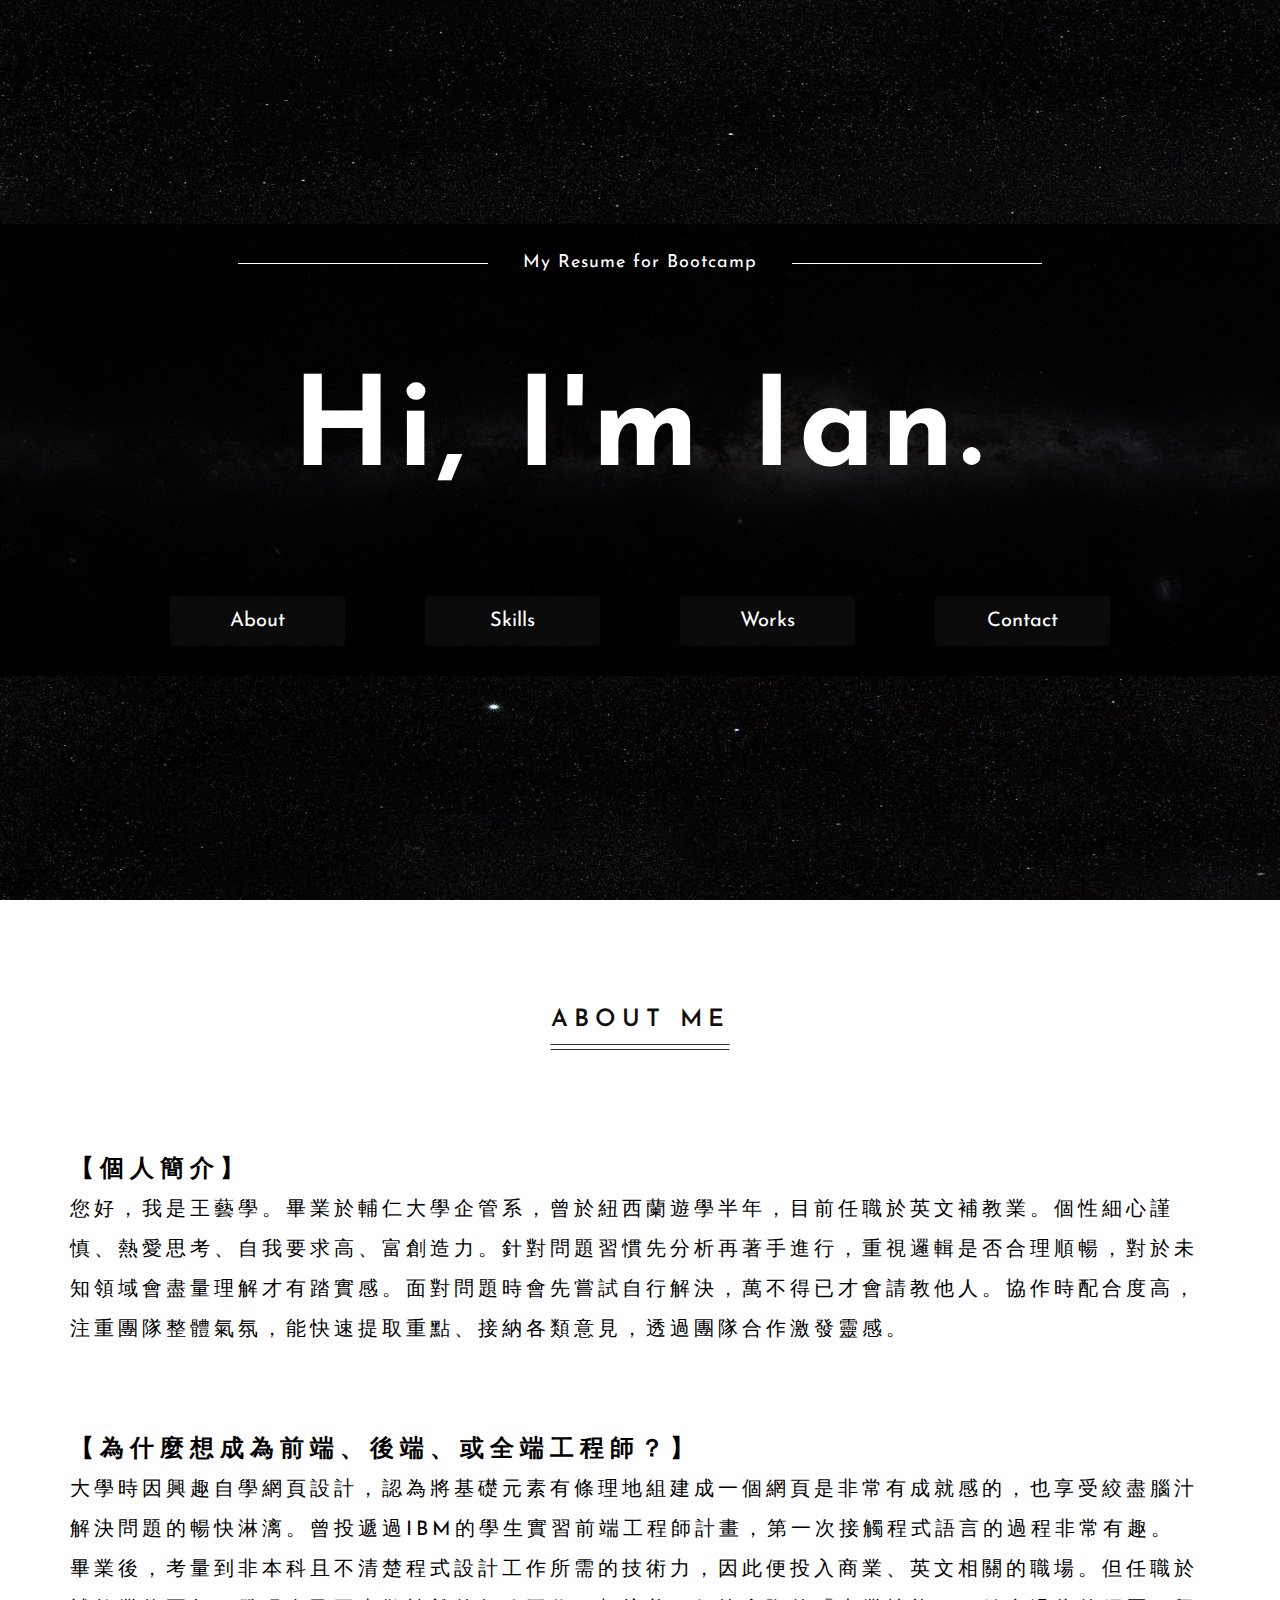
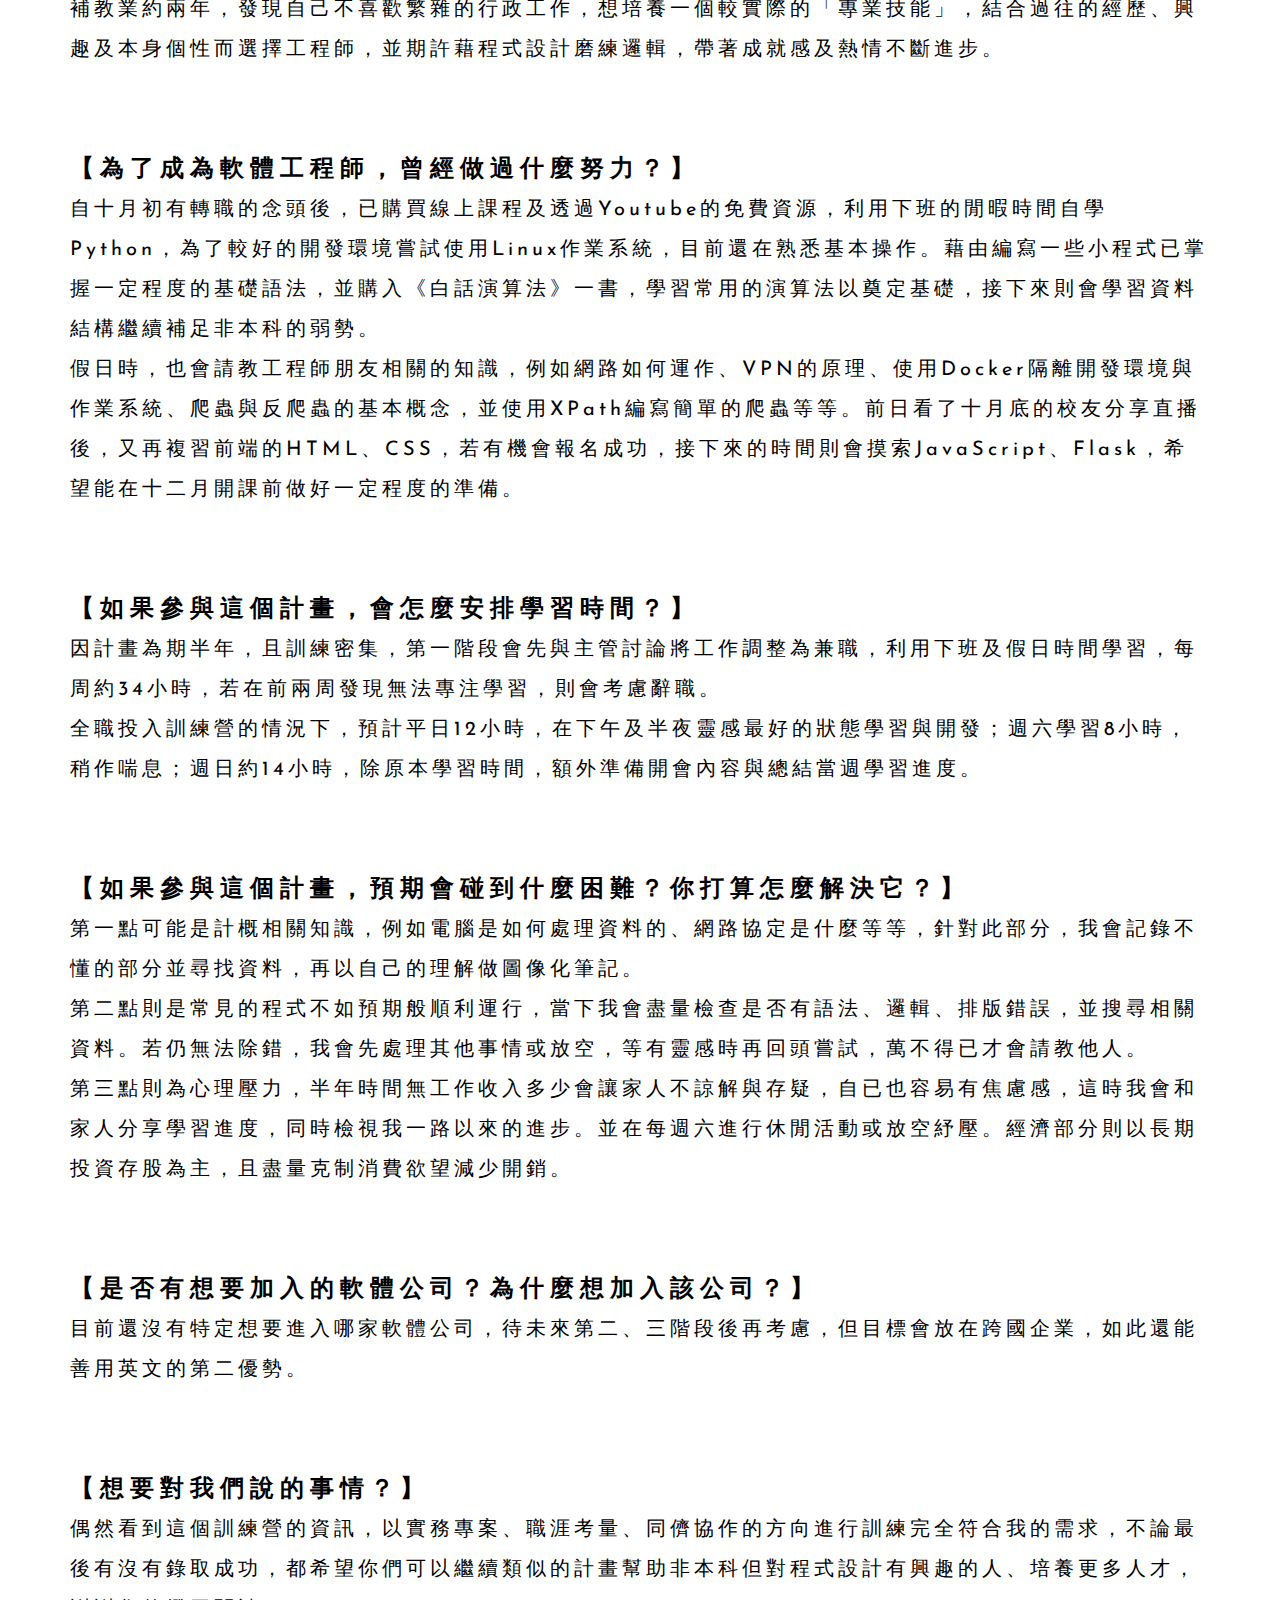
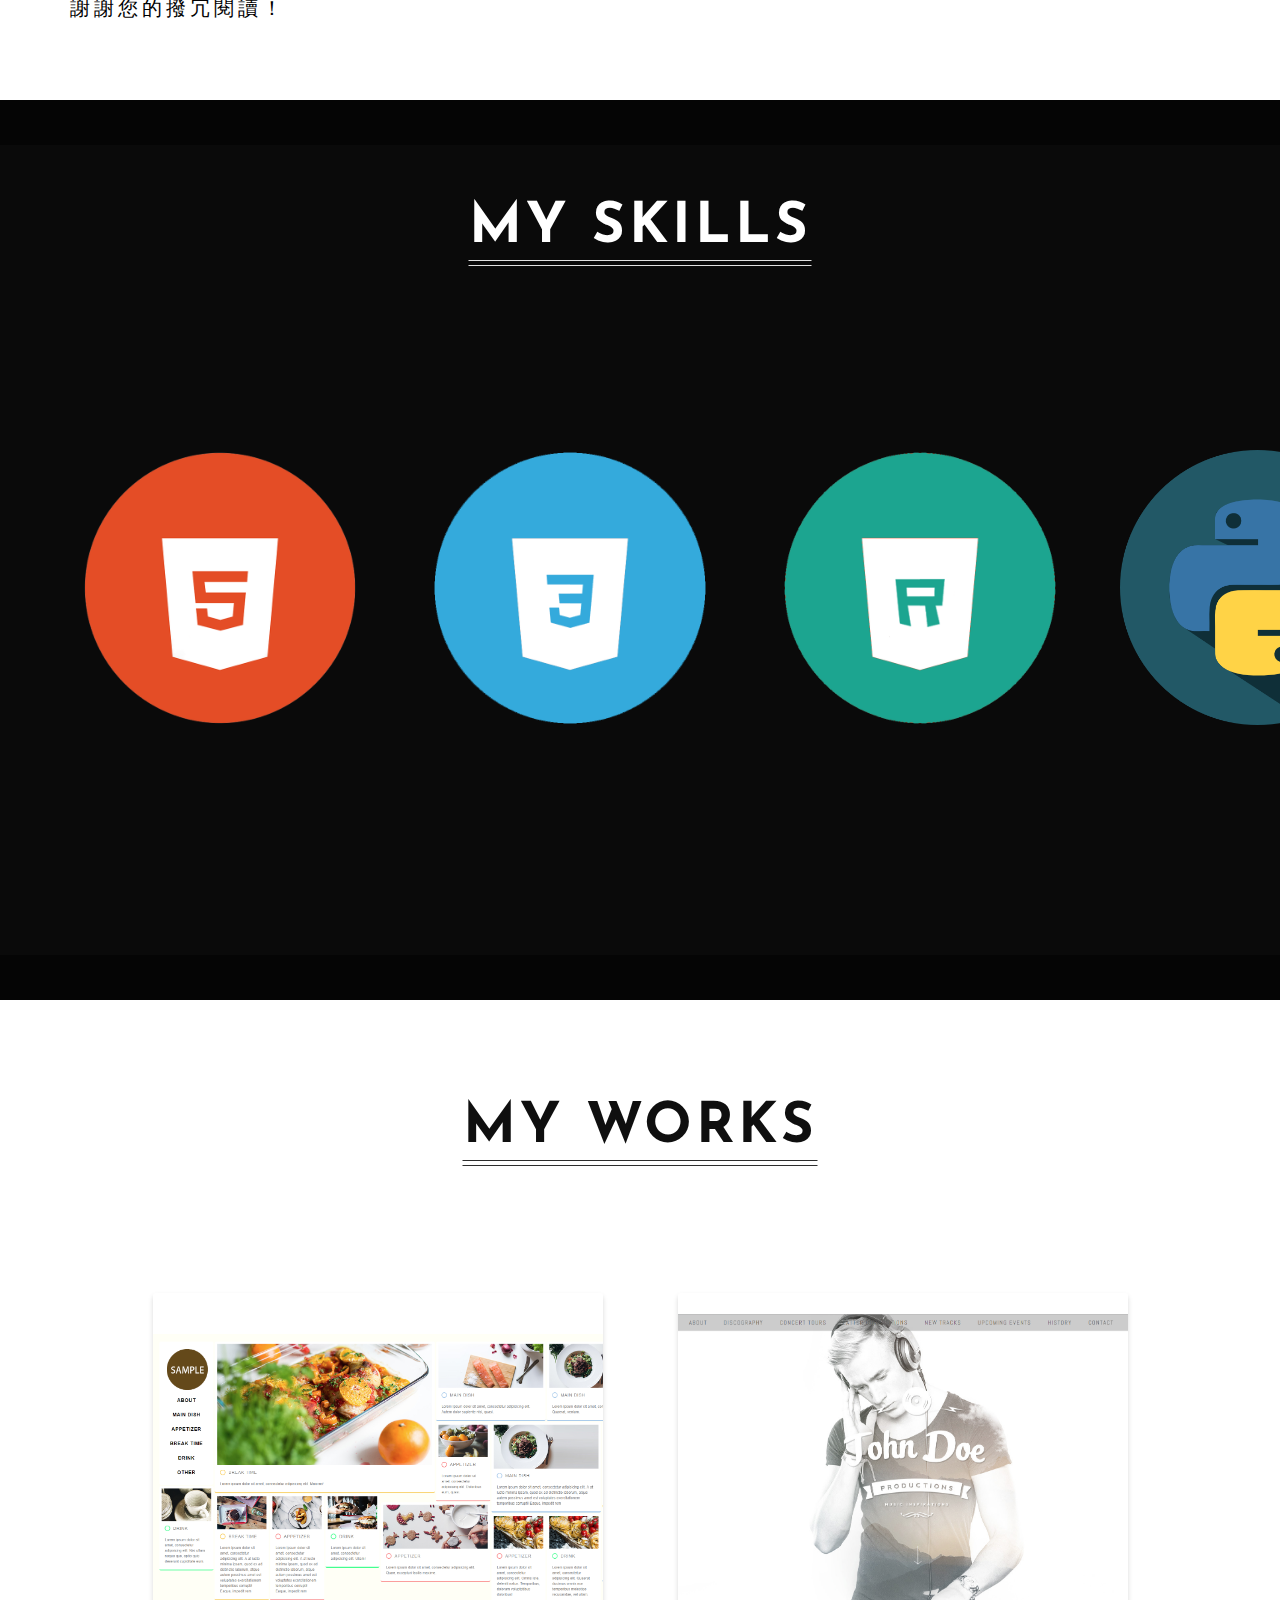
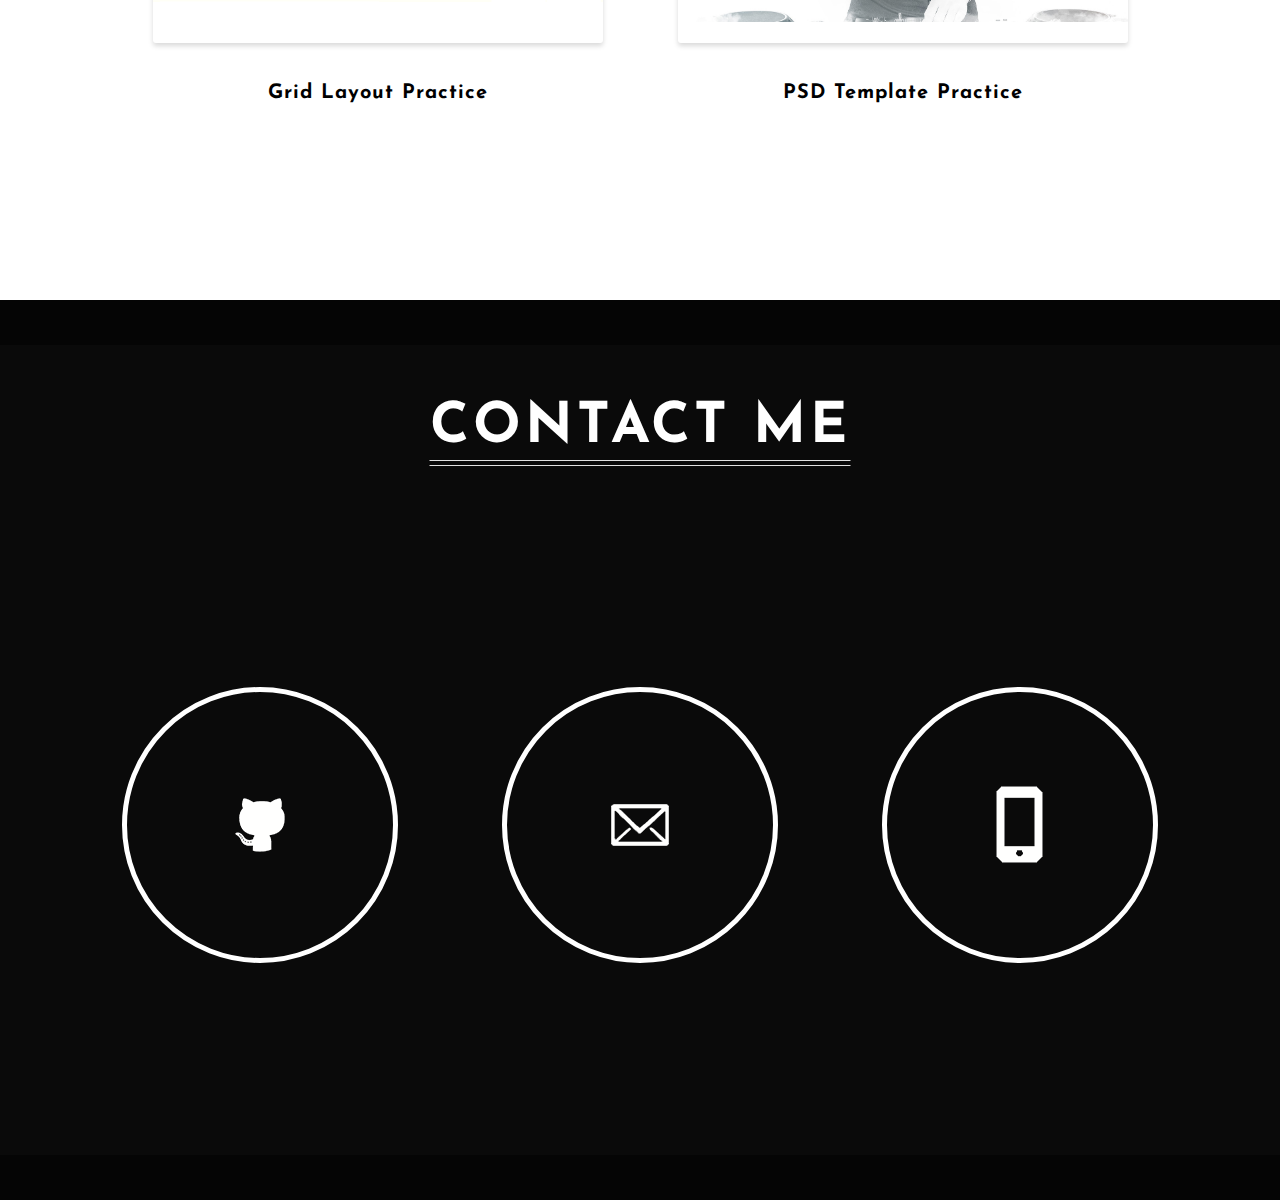
<file: index.html>
<!doctype html>
<html lang="en">

<head>
  <meta charset="utf-8">

  <title>Ian's Resume</title>

  <meta name="viewport" content="width=device-width; initial-scale=1.0; maximum-scale=1.0; user-scalable=0;">

  <link href="https://fonts.googleapis.com/css?family=Josefin+Sans" rel="stylesheet">
  <link rel="stylesheet" href="css/reset.css">
  <link rel="stylesheet" href="css/style.css">
  <link rel="stylesheet" media="(max-width: 414px)" href="css/style_max_414px.css">


  <script src="js/jquery-3.3.1.min.js"></script>
  <script src="js/all.js"></script>
</head>

<body style="background-image: url('img/bg.jpg');">

	<header class="header fullpage center">
		<div class="content-bg">
			<div class="container">
				<p class="site-title-sub">My Resume for Bootcamp</p>
				<h1 class="site-title">Hi, I'm Ian.</h1>
				<div class="button-showcase">
					<a href="#about" class="button">About</a>
					<a href="#skills" class="button">Skills</a>
					<a href="#works" class="button">Works</a>
					<a href="#contact" class="button">Contact</a>
				</div>
			</div>	
		</div>
	</header>
	<section class="about" id="about">
			<h1 class="title">ABOUT ME</h1>
			<div class="container">
				<h1>【個人簡介】</h1>
			  <p>
			  	您好，我是王藝學。畢業於輔仁大學企管系，曾於紐西蘭遊學半年，目前任職於英文補教業。個性細心謹慎、熱愛思考、自我要求高、富創造力。針對問題習慣先分析再著手進行，重視邏輯是否合理順暢，對於未知領域會盡量理解才有踏實感。面對問題時會先嘗試自行解決，萬不得已才會請教他人。協作時配合度高，注重團隊整體氣氛，能快速提取重點、接納各類意見，透過團隊合作激發靈感。
			  </p>

			  <h1>【為什麼想成為前端、後端、或全端工程師？】</h1>
			  <p>
			  	大學時因興趣自學網頁設計，認為將基礎元素有條理地組建成一個網頁是非常有成就感的，也享受絞盡腦汁解決問題的暢快淋漓。曾投遞過IBM的學生實習前端工程師計畫，第一次接觸程式語言的過程非常有趣。</br>
			  	畢業後，考量到非本科且不清楚程式設計工作所需的技術力，因此便投入商業、英文相關的職場。但任職於補教業約兩年，發現自己不喜歡繁雜的行政工作，想培養一個較實際的「專業技能」，結合過往的經歷、興趣及本身個性而選擇工程師，並期許藉程式設計磨練邏輯，帶著成就感及熱情不斷進步。
			  </p>

			  <h1>【為了成為軟體工程師，曾經做過什麼努力？】</h1>
			  <p>
			  	自十月初有轉職的念頭後，已購買線上課程及透過Youtube的免費資源，利用下班的閒暇時間自學Python，為了較好的開發環境嘗試使用Linux作業系統，目前還在熟悉基本操作。藉由編寫一些小程式已掌握一定程度的基礎語法，並購入《白話演算法》一書，學習常用的演算法以奠定基礎，接下來則會學習資料結構繼續補足非本科的弱勢。</br>
			  	假日時，也會請教工程師朋友相關的知識，例如網路如何運作、VPN的原理、使用Docker隔離開發環境與作業系統、爬蟲與反爬蟲的基本概念，並使用XPath編寫簡單的爬蟲等等。前日看了十月底的校友分享直播後，又再複習前端的HTML、CSS，若有機會報名成功，接下來的時間則會摸索JavaScript、Flask，希望能在十二月開課前做好一定程度的準備。
			  </p>

			  <h1>【如果參與這個計畫，會怎麼安排學習時間？】</h1>
			  <p>
			  	因計畫為期半年，且訓練密集，第一階段會先與主管討論將工作調整為兼職，利用下班及假日時間學習，每周約34小時，若在前兩周發現無法專注學習，則會考慮辭職。</br>
			  	全職投入訓練營的情況下，預計平日12小時，在下午及半夜靈感最好的狀態學習與開發；週六學習8小時，稍作喘息；週日約14小時，除原本學習時間，額外準備開會內容與總結當週學習進度。
			  </p>

			  <h1>【如果參與這個計畫，預期會碰到什麼困難？你打算怎麼解決它？】</h1>
			  <p>
			  第一點可能是計概相關知識，例如電腦是如何處理資料的、網路協定是什麼等等，針對此部分，我會記錄不懂的部分並尋找資料，再以自己的理解做圖像化筆記。</br>
			  第二點則是常見的程式不如預期般順利運行，當下我會盡量檢查是否有語法、邏輯、排版錯誤，並搜尋相關資料。若仍無法除錯，我會先處理其他事情或放空，等有靈感時再回頭嘗試，萬不得已才會請教他人。</br>
			  第三點則為心理壓力，半年時間無工作收入多少會讓家人不諒解與存疑，自已也容易有焦慮感，這時我會和家人分享學習進度，同時檢視我一路以來的進步。並在每週六進行休閒活動或放空紓壓。經濟部分則以長期投資存股為主，且盡量克制消費欲望減少開銷。

			  </p>

			  <h1>【是否有想要加入的軟體公司？為什麼想加入該公司？】</h1>
			  <p>
			  目前還沒有特定想要進入哪家軟體公司，待未來第二、三階段後再考慮，但目標會放在跨國企業，如此還能善用英文的第二優勢。
			  </p>

			 	<h1>【想要對我們說的事情？】</h1>
			  <p>
			  偶然看到這個訓練營的資訊，以實務專案、職涯考量、同儕協作的方向進行訓練完全符合我的需求，不論最後有沒有錄取成功，都希望你們可以繼續類似的計畫幫助非本科但對程式設計有興趣的人、培養更多人才，謝謝您的撥冗閱讀！
			  </p>

			</div>
	</section>

	<section class="skills fullpage center" id="skills">
		<h1 class="title">MY SKILLS</h1>
		<div class="content-bg">
			<div class="container">
				<img src="img/html.png" alt="" class="skills-img">
				<img src="img/css.png" alt="" class="skills-img">
				<img src="img/rwd.png" alt="" class="skills-img">
				<img src="img/python.png" alt="" class="skills-img" style="width: 275px; height: 275px;">
			</div>
		</div>
	</section>

	<section class="works fullpage center" id="works">
		<h1 class="title">MY WORKS</h1>
		<div class="container center">
			<div class="showcase">
				<a href="work_1/index.html" target="_blank" class="showcase-item"></a>
				<p>Grid Layout Practice</p>
			</div>
			<div class="showcase">
				<a href="work_2/index.html" target="_blank" class="showcase-item"></a>
				<p>PSD Template Practice</p>
			</div>
		</div>
	</section>

	<section class="contact fullpage center" id="contact">
		<h1 class="title">CONTACT ME</h1>
		<div class="content-bg">
			<div class="container">
				<div class="contact-item">
					<div class="contact-img">
						<img src="img/github.png" alt="" class="contact-pic">
						<p>
						a5354555</br>
						(hvvu2)
						</p>
					</div>
				</div>
				<div class="contact-item">
					<div class="contact-img">
						<img src="img/mail.png" alt=""  class="contact-pic">
						<p>s5354555@gmail.com</p>
					</div>
				</div>
				<div class="contact-item">
					<div class="contact-img">
						<img src="img/phone.png" alt=""  class="contact-pic">
						<p>0926-745919</p>
					</div>
				</div>
			</div>
		</div>
	</section>
</body>

</html>
</file>
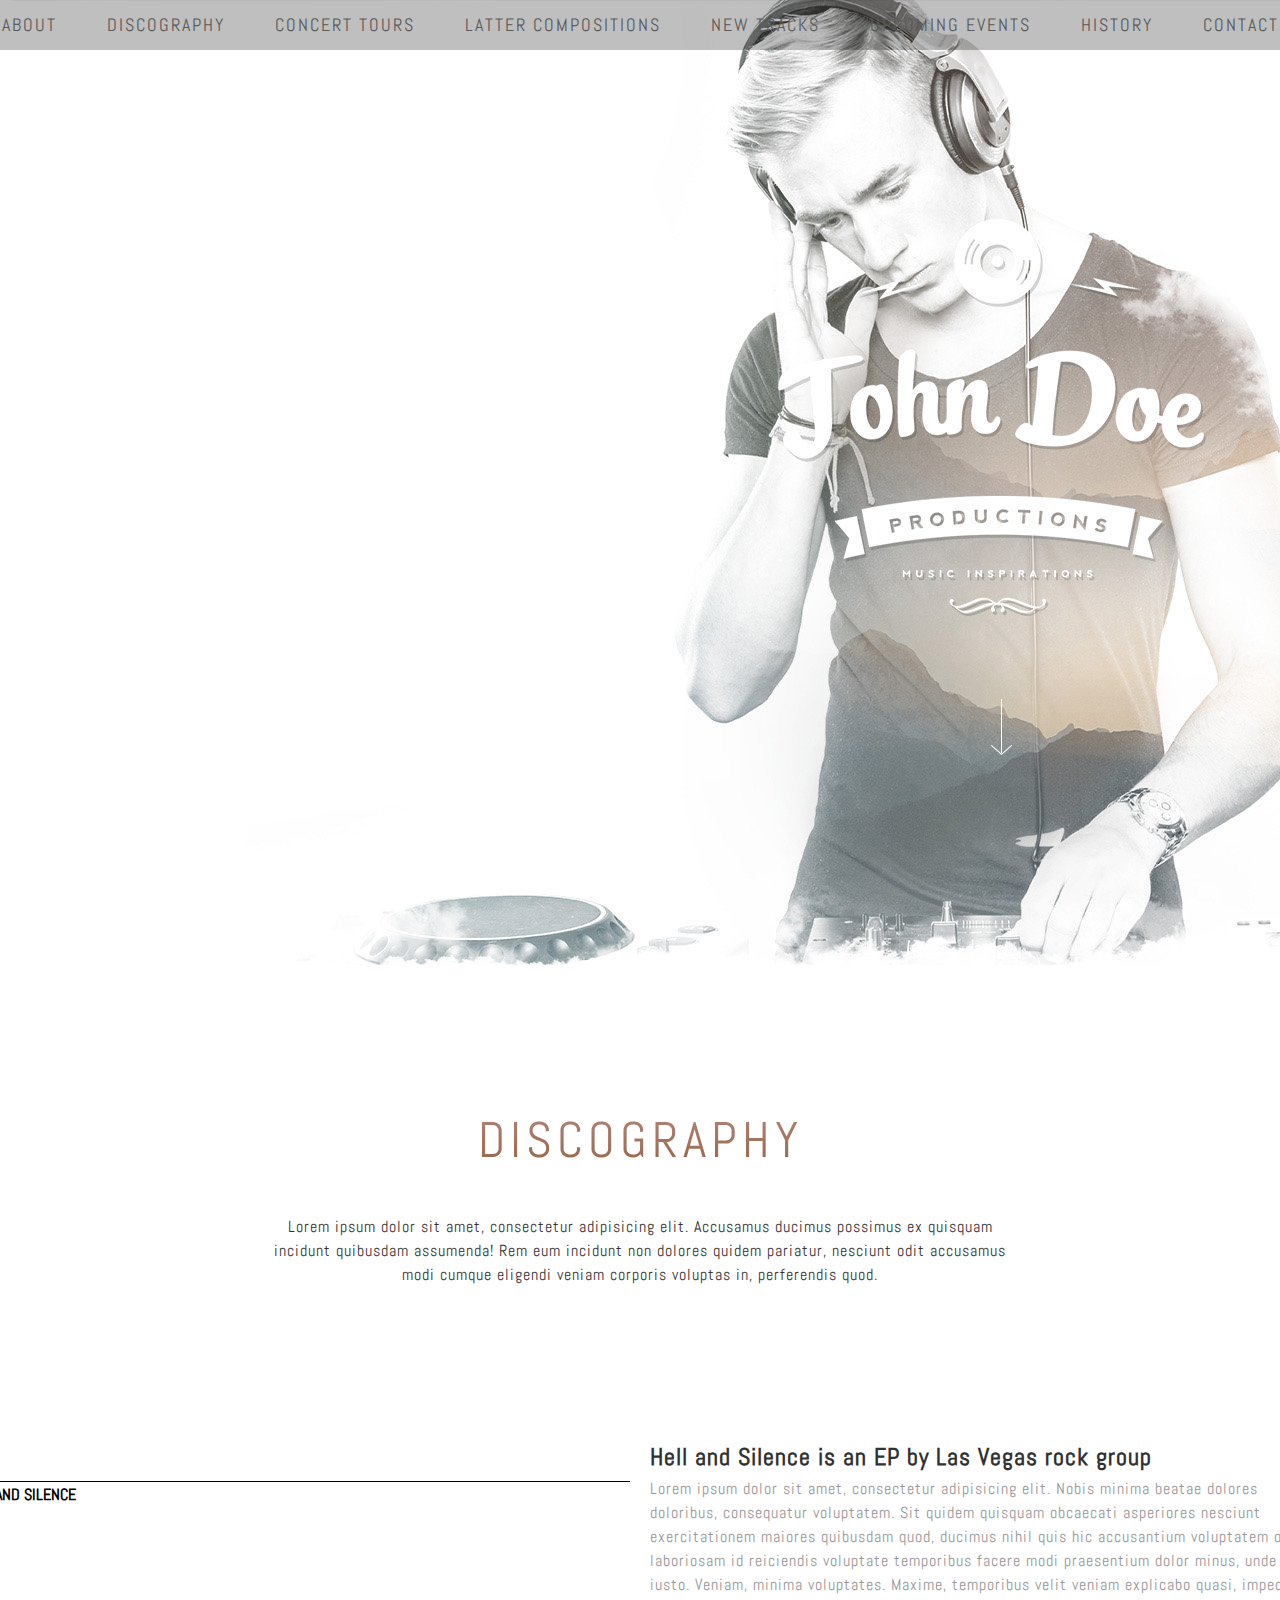
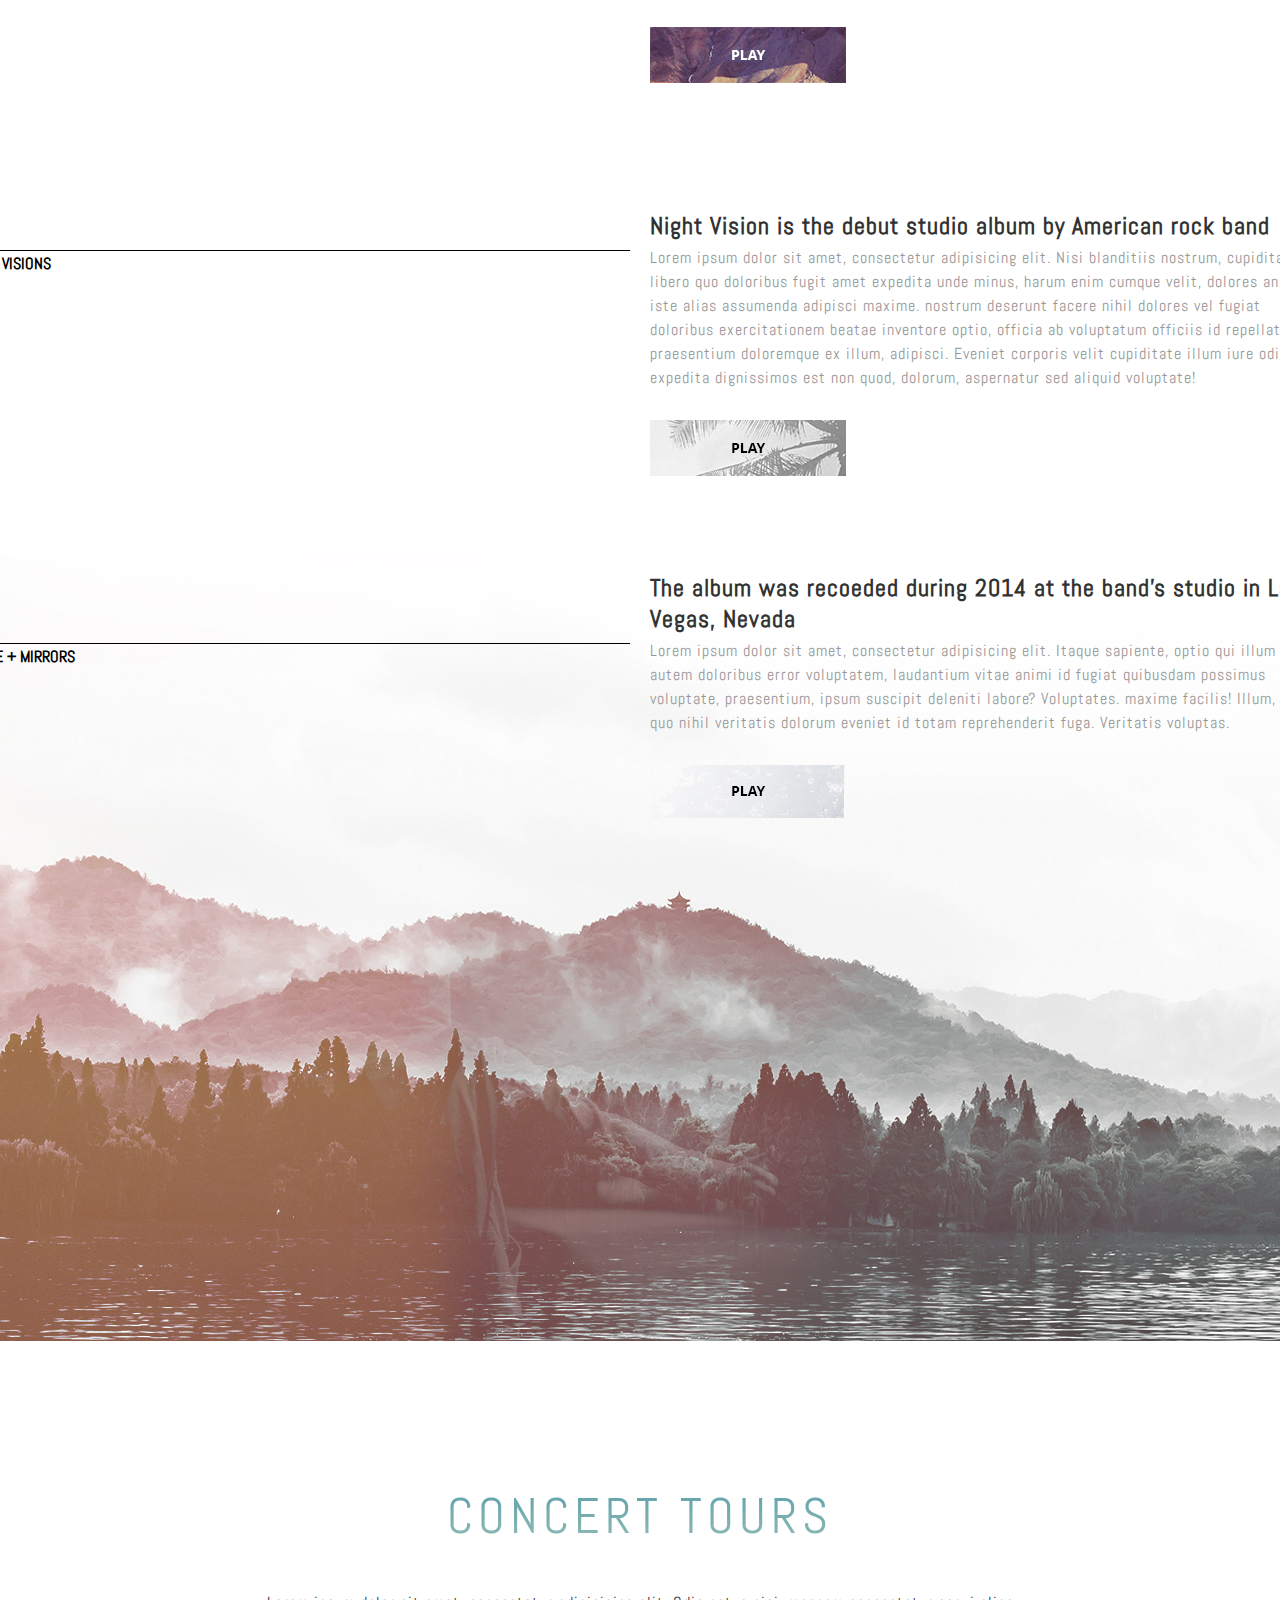
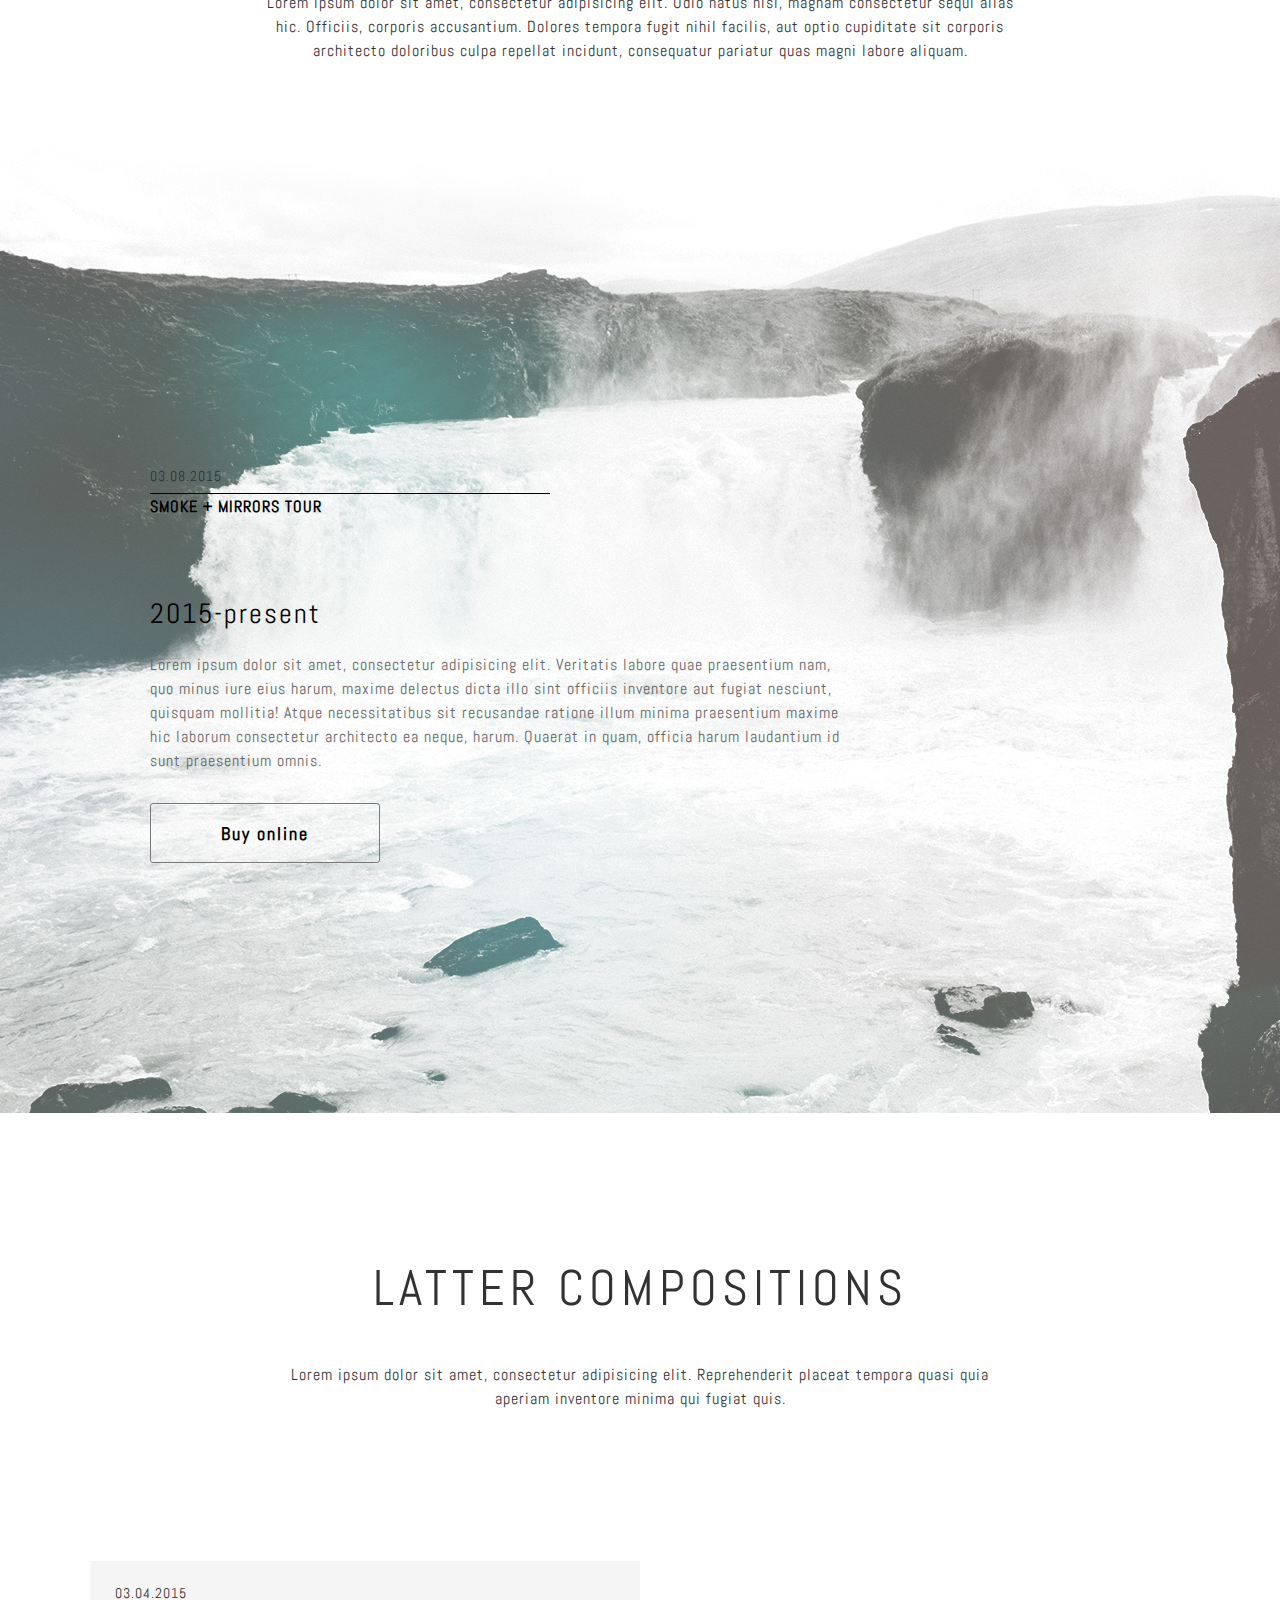
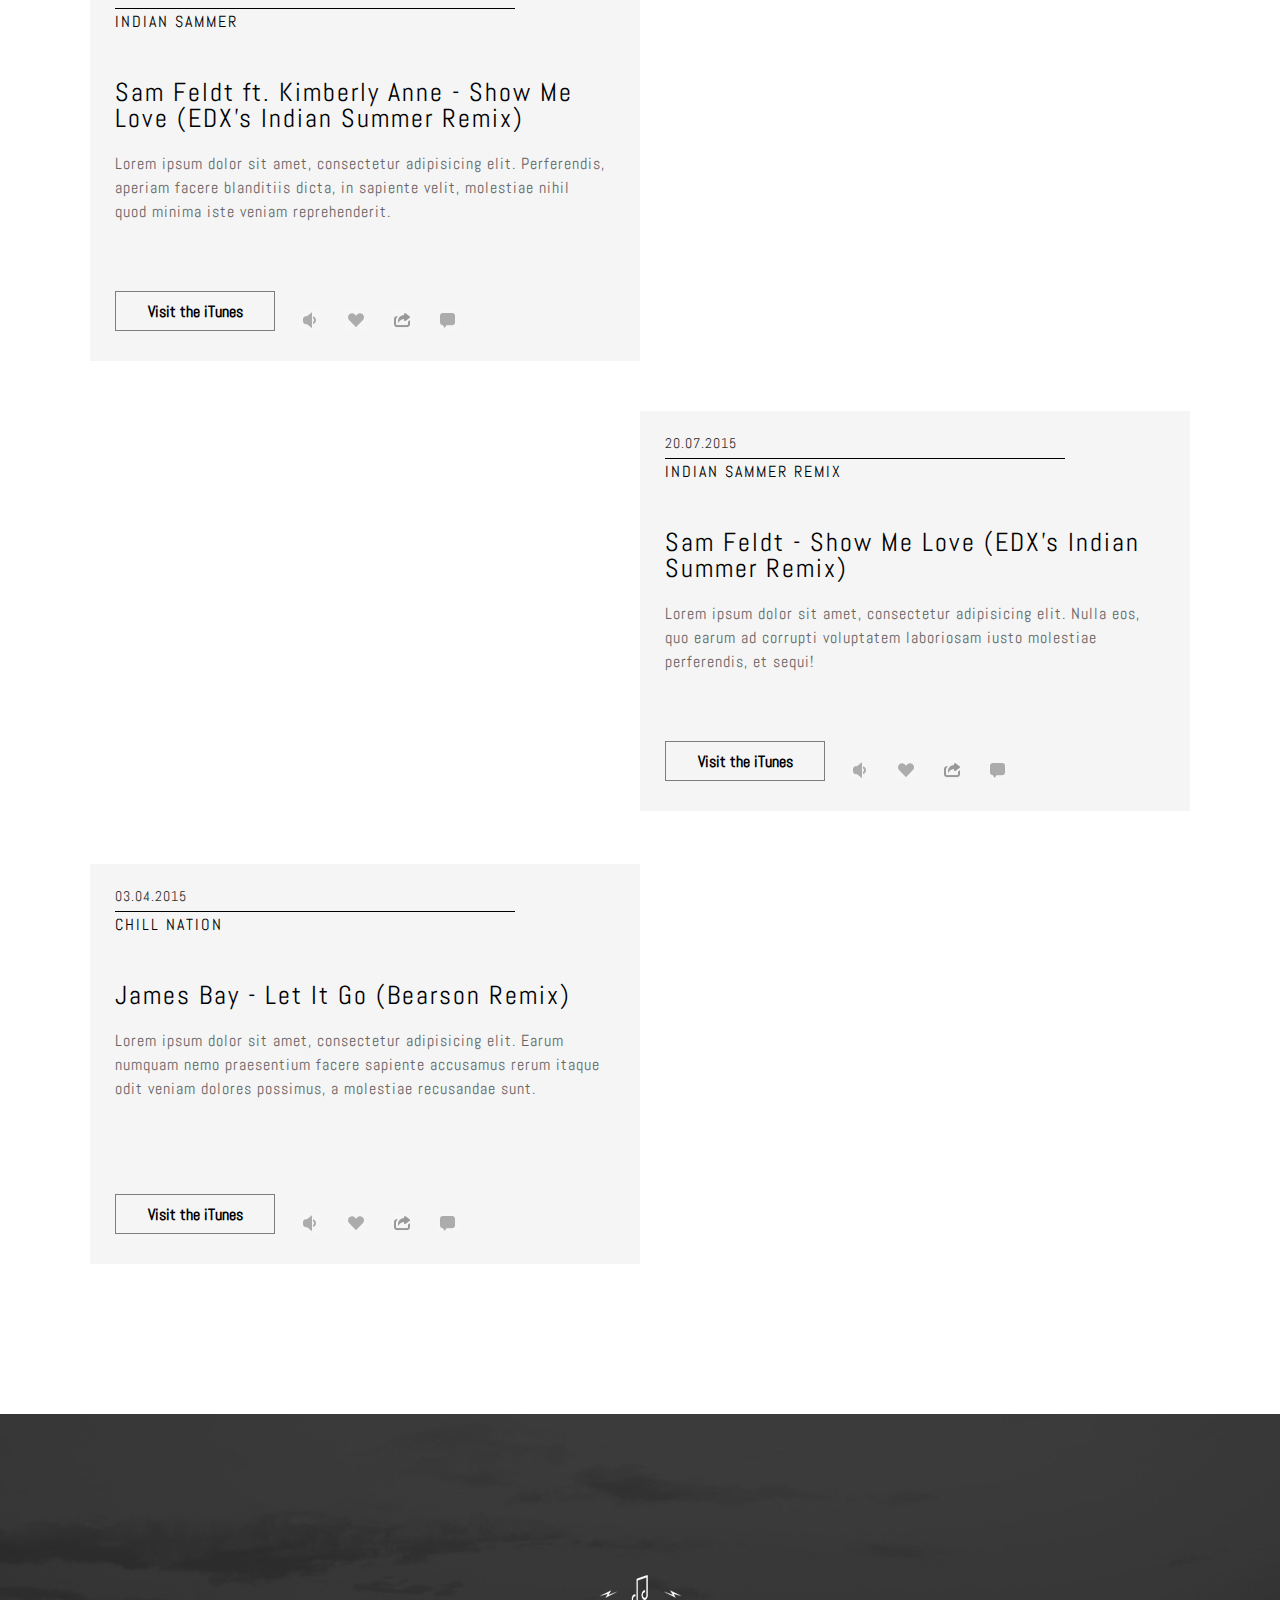
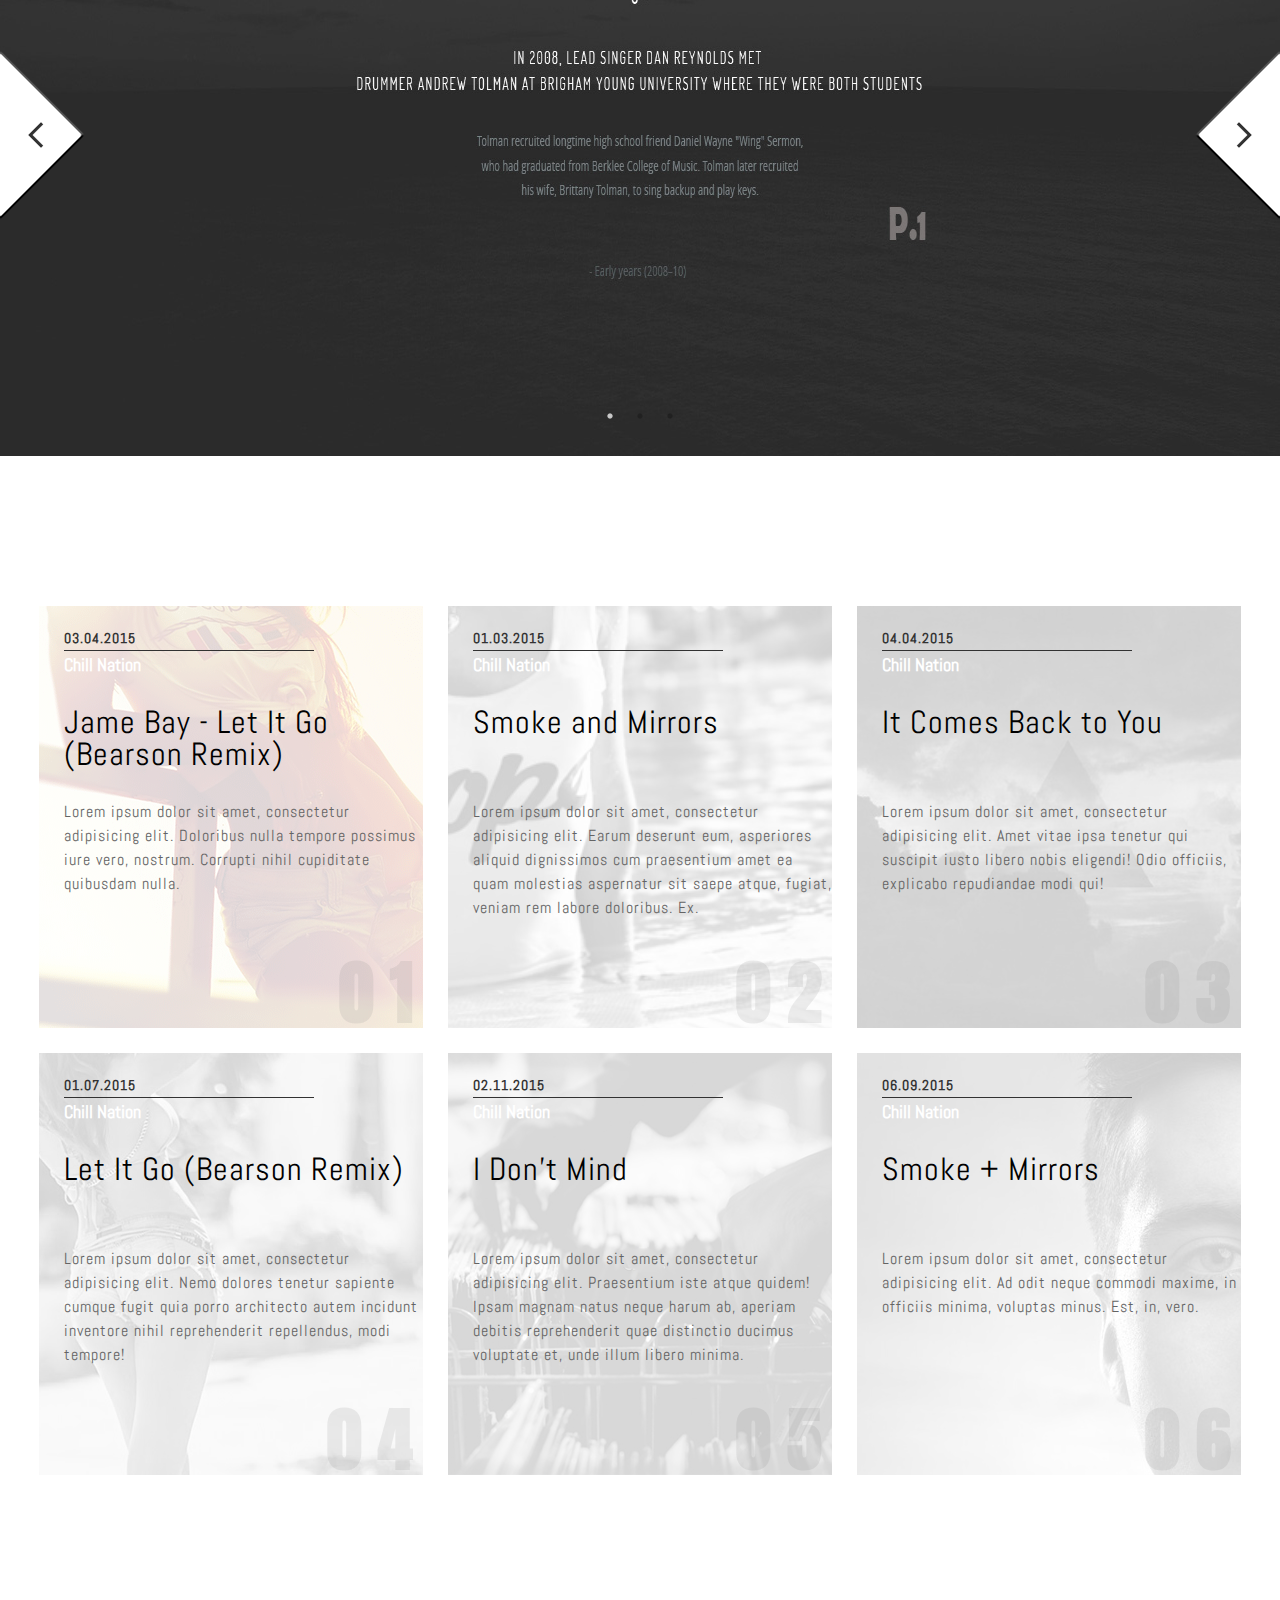
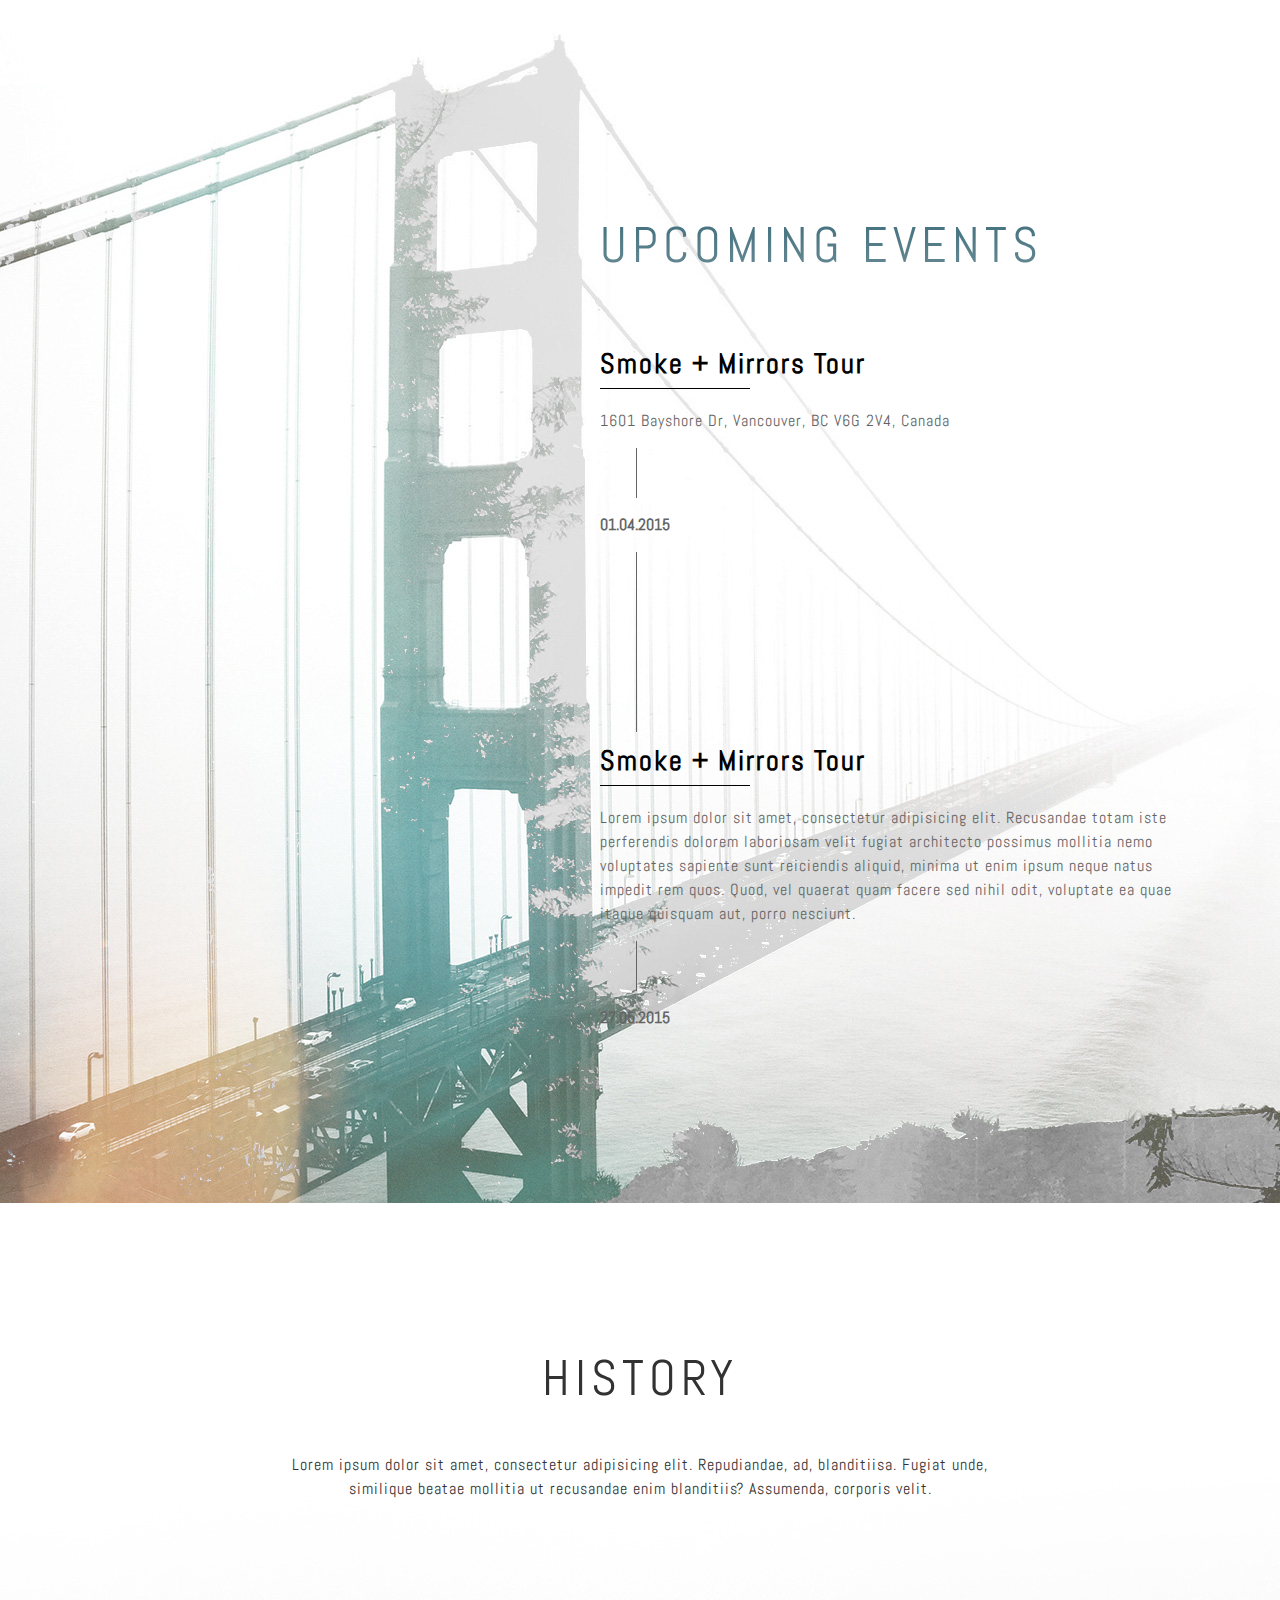
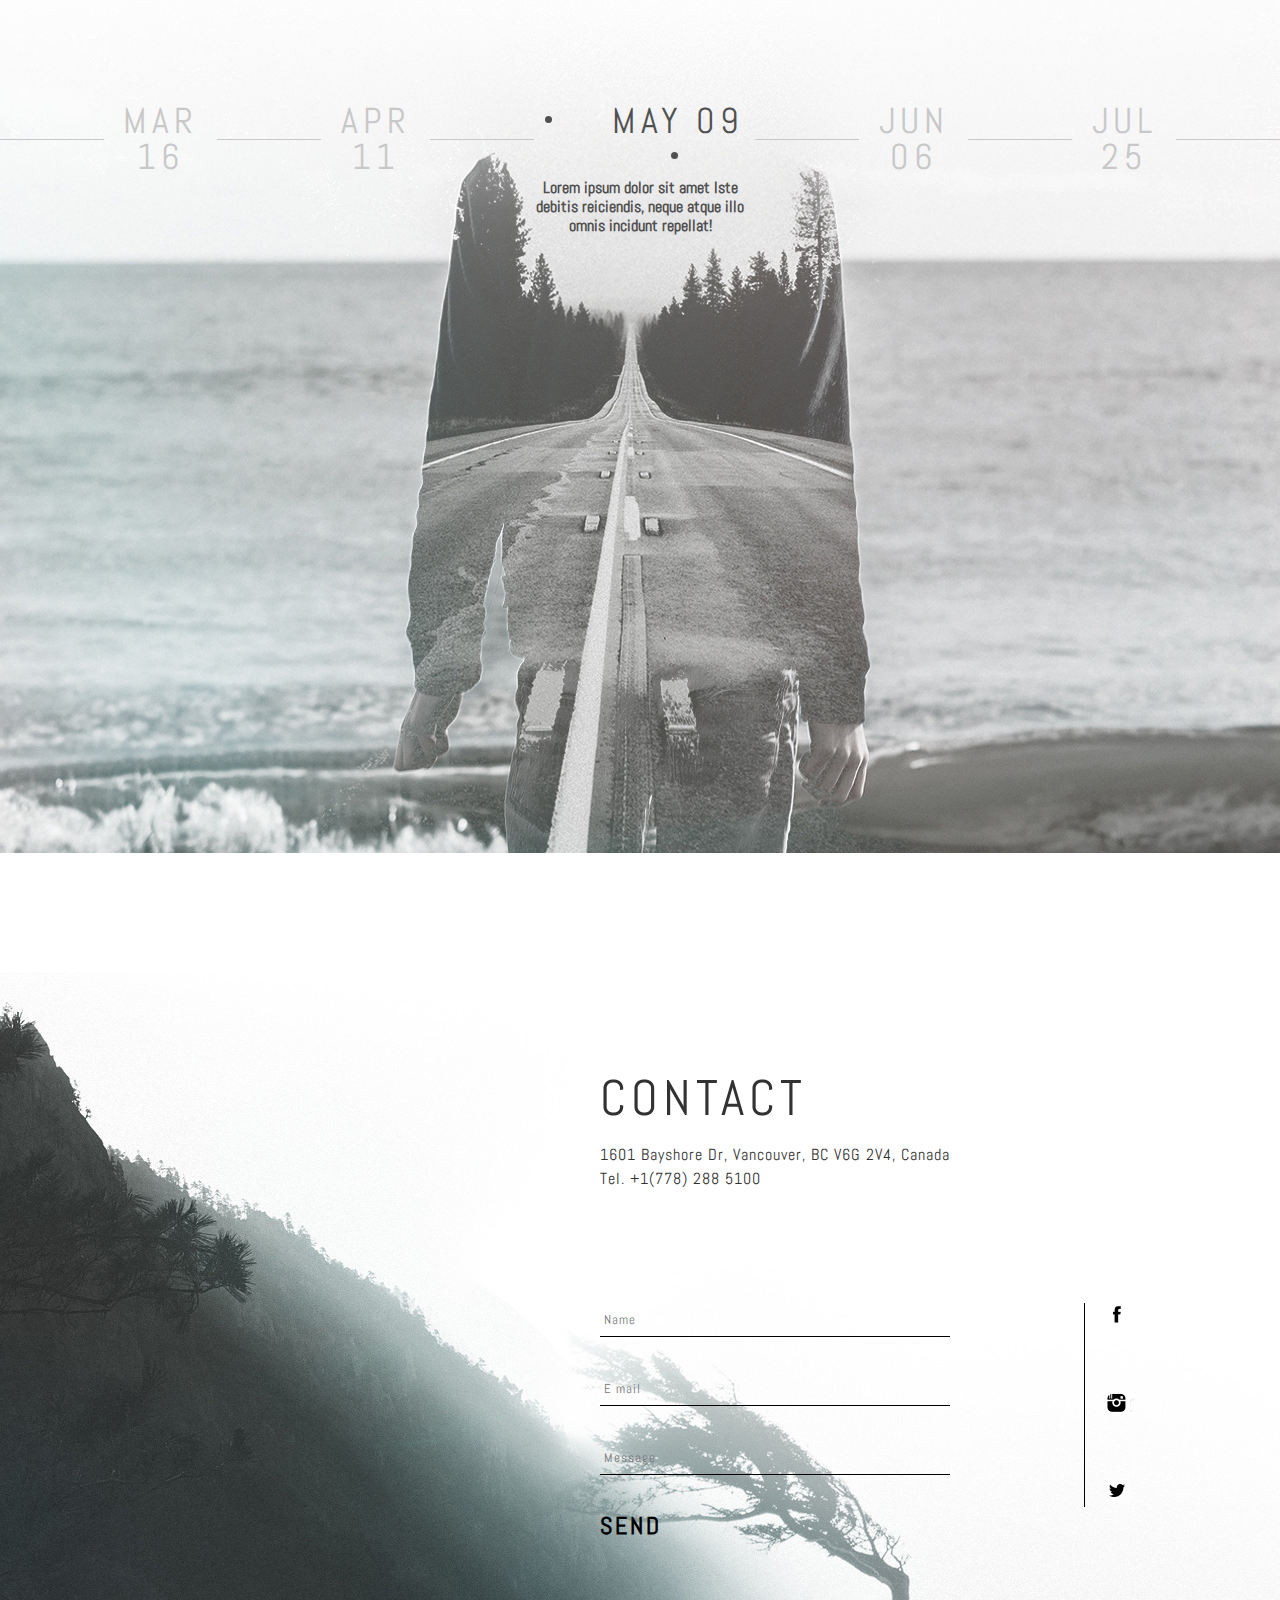
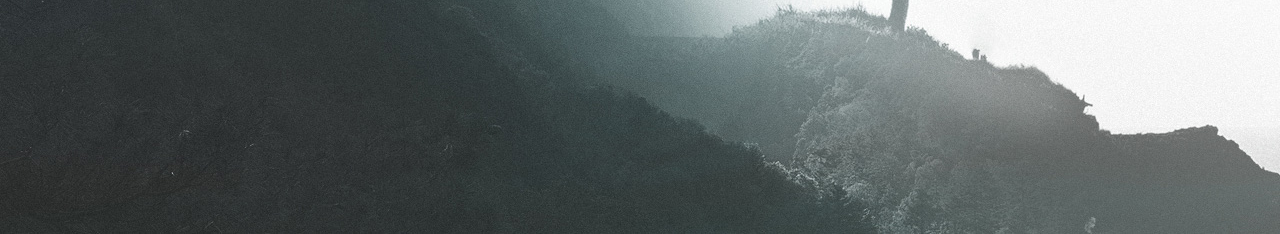
<file: work_2/index.html>
<!DOCTYPE html>
<html>

<head>
  <meta charset="utf-8">
  <title>PSD Template Practice</title>

  <link rel="stylesheet" href="css/reset.css">
  <link rel="stylesheet" href="css/style.css">
  <link rel="stylesheet" href="css/slick.css">
  <link rel="stylesheet" href="css/slick-theme.css">
  <link href="https://fonts.googleapis.com/css?family=Abel" rel="stylesheet">
  <link href="https://fonts.googleapis.com/css?family=Anton" rel="stylesheet">
  
  <script src="js/jquery-3.3.1.min.js"></script>
  <script src="js/slick.js"></script>
  <script src="js/all.js"></script>
</head>

<body>

  <header id="about" class="header" style="background: url('img/bg_header.jpg') no-repeat left bottom;">
    <div class="nav-bar">
      <a href="#about" class="nav-item">ABOUT</a>
      <a href="#discography" class="nav-item">DISCOGRAPHY</a>
      <a href="#concert" class="nav-item">CONCERT TOURS</a>
      <a href="#latter" class="nav-item">LATTER COMPOSITIONS</a>
      <a href="#new" class="nav-item">NEW TRACKS</a>
      <a href="#event" class="nav-item">UPCOMING EVENTS</a>
      <a href="#history" class="nav-item">HISTORY</a>
      <a href="#contact" class="nav-item">CONTACT</a>
    </div>
  </header>

  <section id="discography" class="discography h-center" style="background: url('img/bg_sec1.jpg') no-repeat left bottom;">
    <div class="container">

      <div class="desc">
        <h1>DISCOGRAPHY</h1>
        <p>Lorem ipsum dolor sit amet, consectetur adipisicing elit. Accusamus ducimus possimus ex quisquam incidunt quibusdam assumenda! Rem eum incidunt non dolores quidem pariatur, nesciunt odit accusamus modi cumque eligendi veniam corporis voluptas in, perferendis quod.</p>
      </div>

      <div class="box">
        <div class="date">
          <p>2010</p>
          <h1>HELL AND SILENCE</h1>
        </div>
        <div class="info">
          <h1>Hell and Silence is an EP by Las Vegas rock group</h1>
          <p>Lorem ipsum dolor sit amet, consectetur adipisicing elit. Nobis minima beatae dolores doloribus, consequatur voluptatem. Sit quidem quisquam obcaecati asperiores nesciunt exercitationem maiores quibusdam quod, ducimus nihil quis hic accusantium voluptatem odit laboriosam id reiciendis voluptate temporibus facere modi praesentium dolor minus, unde iusto. Veniam, minima voluptates. Maxime, temporibus velit veniam explicabo quasi, impedit.</p>
          <a href="#"><img src="img/play_button1.jpg" alt=""></a>
        </div>
      </div>

      <div class="box">
        <div class="date">
          <p>2012</p>
          <h1>NIGHT VISIONS</h1>
        </div>
        <div class="info">
          <h1>Night Vision is the debut studio album by American rock band</h1>
          <p>Lorem ipsum dolor sit amet, consectetur adipisicing elit. Nisi blanditiis nostrum, cupiditate libero quo doloribus fugit amet expedita unde minus, harum enim cumque velit, dolores animi iste alias assumenda adipisci maxime. nostrum deserunt facere nihil dolores vel fugiat doloribus exercitationem beatae inventore optio, officia ab voluptatum officiis id repellat, praesentium doloremque ex illum, adipisci. Eveniet corporis velit cupiditate illum iure odit expedita dignissimos est non quod, dolorum, aspernatur sed aliquid voluptate!</p>
          <a href="#"><img src="img/play_button2.jpg" alt=""></a>
        </div>
      </div>

      <div class="box">
        <div class="date">
          <p>2015</p>
          <h1>SMOKE + MIRRORS</h1>
        </div>
        <div class="info">
          <h1>The album was recoeded during 2014 at the band's studio in Las Vegas, Nevada</h1>
          <p>Lorem ipsum dolor sit amet, consectetur adipisicing elit. Itaque sapiente, optio qui illum autem doloribus error voluptatem, laudantium vitae animi id fugiat quibusdam possimus voluptate, praesentium, ipsum suscipit deleniti labore? Voluptates. maxime facilis! Illum, illo quo nihil veritatis dolorum eveniet id totam reprehenderit fuga. Veritatis voluptas.</p>
          <a href="#"><img src="img/play_button3.jpg" alt=""></a>
        </div>

    </div>
  </section>

  <section id="concert" class="concert h-center" style="background: url('img/bg_sec2.jpg') no-repeat left bottom;">
    <div class="container">

      <div class="desc">
        <h1>CONCERT TOURS</h1>
        <p>Lorem ipsum dolor sit amet, consectetur adipisicing elit. Odio natus nisi, magnam consectetur sequi alias hic. Officiis, corporis accusantium. Dolores tempora fugit nihil facilis, aut optio cupiditate sit corporis architecto doloribus culpa repellat incidunt, consequatur pariatur quas magni labore aliquam.</p>
      </div>

      <div class="box">
        <div class="date">
          <p>03.08.2015</p>
          <h1>SMOKE + MIRRORS TOUR</h1>
        </div>

        <div class="info">
          <h1>2015-present</h1>
          <p>Lorem ipsum dolor sit amet, consectetur adipisicing elit. Veritatis labore quae praesentium nam, quo minus iure eius harum, maxime delectus dicta illo sint officiis inventore aut fugiat nesciunt, quisquam mollitia! Atque necessitatibus sit recusandae ratione illum minima praesentium maxime hic laborum consectetur architecto ea neque, harum. Quaerat in quam, officia harum laudantium id sunt praesentium omnis.</p>
          <a href="#">Buy online</a>
        </div>
      </div>

    </div>
  </section>
  
  <section id="latter" class="latter h-center">
    <div class="container">

      <div class="desc">
        <h1>LATTER COMPOSITIONS</h1>
        <p>Lorem ipsum dolor sit amet, consectetur adipisicing elit. Reprehenderit placeat tempora quasi quia aperiam inventore minima qui fugiat quis.</p>
      </div>

      <div class="box">
        <div class="vid-desc">
          <div class="date">
            <p>03.04.2015</p>
            <h1>INDIAN SAMMER</h1>
          </div>
          <div class="info">
            <h1>Sam Feldt ft. Kimberly Anne - Show Me Love (EDX's Indian Summer Remix)</h1>
            <p>Lorem ipsum dolor sit amet, consectetur adipisicing elit. Perferendis, aperiam facere blanditiis dicta, in sapiente velit, molestiae nihil quod minima iste veniam reprehenderit.</p>
          </div>
          <div class="link">
            <a href="#" class="itune">Visit the iTunes</a>
            <a href="#" class="icon"><img src="img/play_icon.jpg" alt=""></a>
            <a href="#" class="icon"><img src="img/like_icon.jpg" alt=""></a>
            <a href="#" class="icon"><img src="img/share_icon.jpg" alt=""></a>
            <a href="#" class="icon"><img src="img/cmt_icon.jpg" alt=""></a>
          </div>
        </div>
        <div class="vid right"><iframe width="550" height="400" src="https://www.youtube.com/embed/rCqQGgM0Y5I" frameborder="0"; encrypted-media" allowfullscreen></iframe></div>
      </div>

      <div class="box">
        <div class="vid-desc right">
          <div class="date">
            <p>20.07.2015</p>
            <h1>INDIAN SAMMER REMIX</h1>
          </div>
          <div class="info">
            <h1>Sam Feldt - Show Me Love (EDX's Indian Summer Remix)</h1>
            <p>Lorem ipsum dolor sit amet, consectetur adipisicing elit. Nulla eos, quo earum ad corrupti voluptatem laboriosam iusto molestiae perferendis, et sequi!</p>
          </div>
          <div class="link">
            <a href="#" class="itune">Visit the iTunes</a>
            <a href="#" class="icon"><img src="img/play_icon.jpg" alt=""></a>
            <a href="#" class="icon"><img src="img/like_icon.jpg" alt=""></a>
            <a href="#" class="icon"><img src="img/share_icon.jpg" alt=""></a>
            <a href="#" class="icon"><img src="img/cmt_icon.jpg" alt=""></a>
          </div>
        </div>
        <div class="vid"><iframe width="550" height="400" src="https://www.youtube.com/embed/W3oCipL7lpo" frameborder="0"; encrypted-media" allowfullscreen></iframe></div>
      </div>

      <div class="box">
        <div class="vid-desc">
          <div class="date">
            <p>03.04.2015</p>
            <h1>CHILL NATION</h1>
          </div>
          <div class="info">
            <h1>James Bay - Let It Go (Bearson Remix)</h1>
            <p>Lorem ipsum dolor sit amet, consectetur adipisicing elit. Earum numquam nemo praesentium facere sapiente accusamus rerum itaque odit veniam dolores possimus, a molestiae recusandae sunt.</p>
          </div>
          <div class="link">
            <a href="#" class="itune">Visit the iTunes</a>
            <a href="#" class="icon"><img src="img/play_icon.jpg" alt=""></a>
            <a href="#" class="icon"><img src="img/like_icon.jpg" alt=""></a>
            <a href="#" class="icon"><img src="img/share_icon.jpg" alt=""></a>
            <a href="#" class="icon"><img src="img/cmt_icon.jpg" alt=""></a>
          </div>
        </div>
        <div class="vid right"><iframe width="550" height="400" src="https://www.youtube.com/embed/Bye8Zrab9KA" frameborder="0"; encrypted-media" allowfullscreen></iframe></div>
      </div>

    </div>
  </section>
  
  <section id="slider" class="slider">

    <ul class="slide-container">
      <li><img src="img/slider_bg1.jpg" alt=""></li>
      <li><img src="img/slider_bg2.jpg" alt=""></li>
      <li><img src="img/slider_bg3.jpg" alt=""></li>
    </ul>

  </section>
  
  <section id="new" class="new h-center">
    <div class="container">

      <div class="track-item" style="background: url('img/new_img1.jpg');">
        <div class="date">
          <p>03.04.2015</p>
          <h1>Chill Nation</h1>
        </div>
        <div class="info">
          <h1>Jame Bay - Let It Go (Bearson Remix)</h1>
          <p>Lorem ipsum dolor sit amet, consectetur adipisicing elit. Doloribus nulla tempore possimus iure vero, nostrum. Corrupti nihil cupiditate quibusdam nulla.</p>
        </div>
        <p>0 1</p>
      </div>
      
      <div class="track-item" style="background: url('img/new_img2.jpg');">
        <div class="date">
          <p>01.03.2015</p>
          <h1>Chill Nation</h1>
        </div>
        <div class="info">
          <h1>Smoke and Mirrors</h1>
          <p>Lorem ipsum dolor sit amet, consectetur adipisicing elit. Earum deserunt eum, asperiores aliquid dignissimos cum praesentium amet ea quam molestias aspernatur sit saepe atque, fugiat, veniam rem labore doloribus. Ex.</p>
        </div>
        <p>0 2</p>
      </div>

      <div class="track-item" style="background: url('img/new_img3.jpg');">
        <div class="date">
          <p>04.04.2015</p>
          <h1>Chill Nation</h1>
        </div>
        <div class="info">
          <h1>It Comes Back to You</h1>
          <p>Lorem ipsum dolor sit amet, consectetur adipisicing elit. Amet vitae ipsa tenetur qui suscipit iusto libero nobis eligendi! Odio officiis, explicabo repudiandae modi qui!</p>
        </div>
        <p>0 3</p>
      </div>

      <div class="track-item" style="background: url('img/new_img4.jpg');">
        <div class="date">
          <p>01.07.2015</p>
          <h1>Chill Nation</h1>
        </div>
        <div class="info">
          <h1>Let It Go (Bearson Remix)</h1>
          <p>Lorem ipsum dolor sit amet, consectetur adipisicing elit. Nemo dolores tenetur sapiente cumque fugit quia porro architecto autem incidunt inventore nihil reprehenderit repellendus, modi tempore!</p>
        </div>
        <p>0 4</p>
      </div>

      <div class="track-item" style="background: url('img/new_img5.jpg');">
        <div class="date">
          <p>02.11.2015</p>
          <h1>Chill Nation</h1>
        </div>
        <div class="info">
          <h1>I Don't Mind</h1>
          <p>Lorem ipsum dolor sit amet, consectetur adipisicing elit. Praesentium iste atque quidem! Ipsam magnam natus neque harum ab, aperiam debitis reprehenderit quae distinctio ducimus voluptate et, unde illum libero minima.</p>
        </div>
        <p>0 5</p>
      </div>

      <div class="track-item" style="background: url('img/new_img6.jpg');">
        <div class="date">
          <p>06.09.2015</p>
          <h1>Chill Nation</h1>
        </div>
        <div class="info">
          <h1>Smoke + Mirrors</h1>
          <p>Lorem ipsum dolor sit amet, consectetur adipisicing elit. Ad odit neque commodi maxime, in officiis minima, voluptas minus. Est, in, vero.</p>
        </div>
        <p>0 6</p>
      </div>
    </div>
  </section>
  
  <section id="event" class="event h-center" style="background: url('img/bg_sec6.jpg') no-repeat left bottom;">
    <div class="container">
      <div class="desc">
        <h1>UPCOMING EVENTS</h1>
      </div>
      <div class="info">
        <h1>Smoke + Mirrors Tour</h1>
        <p>1601 Bayshore Dr, Vancouver, BC V6G 2V4, Canada</p>
        <p class="date">01.04.2015</p>
        <h1>Smoke + Mirrors Tour</h1>
        <p>Lorem ipsum dolor sit amet, consectetur adipisicing elit. Recusandae totam iste perferendis dolorem laboriosam velit fugiat architecto possimus mollitia nemo voluptates sapiente sunt reiciendis aliquid, minima ut enim ipsum neque natus impedit rem quos. Quod, vel quaerat quam facere sed nihil odit, voluptate ea quae itaque quisquam aut, porro nesciunt.</p>
        <p class="date">27.05.2015</p>
      </div>
    </div>
  </section>
  
  <section id="history" class="history h-center" style="background: url('img/bg_sec7.jpg') no-repeat center;">
    <div class="container h-center">
      <div class="desc">
        <h1>HISTORY</h1>
        <p>Lorem ipsum dolor sit amet, consectetur adipisicing elit. Repudiandae, ad, blanditiisa. Fugiat unde, similique beatae mollitia ut recusandae enim blanditiis? Assumenda, corporis velit.</p>
      </div>
    </div>
    <div class="date">
      <div class="divider"></div>
      <p>MAR 16</p>
      <div class="divider"></div>
      <p>APR 11</p>
      <div class="divider"></div>
      <p>MAY 09</p>
      <div class="divider"></div>
      <p>JUN 06</p>
      <div class="divider"></div>
      <p>JUL 25</p>
      <div class="divider"></div>
    </div>
    <p class="center-desc">Lorem ipsum dolor sit amet Iste debitis reiciendis, neque atque illo omnis incidunt repellat!</p>
  </section>
  
  <section id="contact" class="contact h-center" style="background: url('img/bg_sec8.jpg');">
    <div class="container">
      <div class="desc">
        <h1>CONTACT</h1>
        <p>1601 Bayshore Dr, Vancouver, BC V6G 2V4, Canada<br>Tel. +1(778) 288 5100</p>
      </div>

      <form action="#" class="contact-info">
        <input type="text" name="name" placeholder="Name">
        <input type="text" name="mail" placeholder="E mail">
        <input type="text" name="msg" placeholder="Message">
        <input type="submit" name="send" class="send-button" value="SEND">
      </form>
      <div class="sns">
        <a href="#"><img src="img/fb_icon.jpg" alt=""></a>
        <a href="#"><img src="img/ig_icon.jpg" alt=""></a>
        <a href="#"><img src="img/twt_icon.jpg" alt=""></a>
      </div>
    </div>
  </section>

</body>

</html>
</file>
<file: css/style.css>
*{
	box-sizing: border-box;
	}
body{
	background-size: cover;
	background-repeat: no-repeat;
	background-attachment: fixed;
	background-color: rgb(0,0,0);
	text-align: center;
	font-family: 'Josefin Sans', sans-serif,Microsoft JhengHei;
	scroll-behavior: smooth;
}
.scroll-box{
	scroll-behavior: smooth;
}
.fullpage{
	height: 100vh;
}
.center{
	display: flex;
	align-items: center;
	justify-content: center;
}
.content-bg{
	margin: 0 auto;
	width: 1800px;
}
.container{
	margin: 0 auto;
	width: 1200px;
	padding: 30px;

}
.title{
	font-size: 56px;
	font-weight: bold;
	padding-bottom: 10px;
	letter-spacing: 4px;
	position: absolute;
	top: 100px;
	left: 50%;
	transform: translateX(-50%);
	display: inline-block;
}
.title::before,.title::after{
	content: '';
	position: absolute;
	left: 0;
	bottom: 0;
	right: 0;
}
.title::before{
	bottom: 5px;
}

/* ----------
HEADER_CSS
---------- */
.header{
	background-color: transparent;
}
.header .content-bg{
	background-color: rgba(0,0,0,0.85);
	border-radius: 3px;
	display: flex;
	align-items: center;
	justify-content: center;
}
.header .container{
	color: #FFF;
}
.header .site-title-sub{
	font-size: 18px;
	letter-spacing: 1px;
}
.header .site-title-sub::before,.header .site-title-sub::after{
	content: '';
	display: inline-block;
	width: 250px;
	height: 1px;
	margin: 0 35px;
	background: #FFF;
	vertical-align: middle;
}
.header .site-title{
	font-size: 124px;
	letter-spacing: 6px;
	margin: 100px 0 100px 0;
	font-weight: bold;
}
.button-showcase{
	display: flex;
	align-items: center;
	justify-content: center;
}
.button-showcase .button{
	text-decoration: none;
	display: block;
	font-size: 20px;
	margin-left: 80px;
	line-height: 50px;
	height: 50px;
	width: 175px;
	background: rgb(10,10,10);
	border-radius: 3px;
	color: #FFF;
	transition: 0.5s
}
.button-showcase .button:nth-child(1){
	margin-left: 0;
}
.button-showcase .button:hover{
	background: rgb(50,50,50);
	transition: 0.5s;
}

/* ----------
ABOUT_CSS
---------- */
.about{
	background-color: #FFF;
	position: relative;
}
.about .title{
	color: rgb(15,15,15);
}
.about .container{
	padding-top: 250px;
	height: 2400px;
	margin: 0 auto;
}
.about .title::before,.about .title::after{
	border-bottom: solid 1px rgb(45,45,45);
}
.about h1{
	display: block;
	text-align: left;
	letter-spacing: 6px;
	line-height: 40px;
	font-size: 24px;
	font-weight: 600;
	}
.about p{
	display: block;
	text-align: left;
	letter-spacing: 4px;
	line-height: 40px;
	font-size: 20px;
	font-weight: 400;
	margin-bottom: 80px;
}
.about p:nth-child(1){
	margin-top: 0;
}

/* ----------
SKILLS_CSS
---------- */
.skills{
	background: rgb(5,5,5);
	position: relative;
}
.skills .title{
	color: #FFF;
}
.skills .content-bg{
	background: rgb(10,10,10);
	height: 90vh;
	display: flex;
	align-items: center;
}
.skills .container{
	margin-top: 75px;
	display: flex;
	align-items: center;
	justify-content: space-around;
}
.skills .skills-img{
	height: 300px;
	width: 300px;
	margin-left: 50px;
	display: block;
}
.skills .skills-img:nth-child(1){
	margin-left: 0;
}
.skills .title::before,.skills .title::after{
	border-bottom: solid 1px rgb(225,225,225);
}
/* ----------
WORKS_CSS
---------- */

.works{
	background: #FFF;
	position: relative;
}
.works .title{
	color: rgb(15,15,15);
}
.works .title::before,.works .title::after{
	border-bottom: solid 1px rgb(45,45,45);
}
.works .container{
	padding-top: 125px;
}
.works .showcase{
	width: 450px;
	margin-left: 75px;
}
.works .showcase:nth-child(1){
	margin-left: 0;
}
.works .showcase p{
	display: block;
	width: inherit;
	margin-top: 40px;
	text-align: center;
	font-size: 20px;
	font-weight: bold;
	letter-spacing: 1px;
}
.works .showcase-item{
	height: 350px;
	display: block;
	border-radius: 3px;
	position: relative;
	overflow: hidden;
	box-shadow: 0 3px 5px rgba(0,0,0,0.15);
}
.works .showcase:nth-child(1) .showcase-item{
	background: url('../img/work1.png');
	background-size: contain;
	background-repeat: no-repeat;
	background-position: center;
}
.works .showcase:nth-child(2) .showcase-item{
	background: url('../img/work2.png');
	background-size: contain;
	background-repeat: no-repeat;
	background-position: center;
}
.works .showcase-item::before{
	content: '';
	height: 350px;
	width: 450px;
	border-radius: 3px;
	display: block;
	background: rgba(5,5,5,0.75);
	opacity: 0;
	transition: 0.25s;
}
.works .showcase-item::after{
	content: 'Learn More';
	width: 180px;
	height: 48px;
	line-height: 48px;
	font-size: 24px;
	font-weight: bold;
	color: #FFF;
	border: solid 4px #FFF;
	position: absolute;
	left: 50%;
	top: 50%;
	margin: -24px 0 0 -90px;
	opacity: 0;
	transition: 0.5s;
}
.works .showcase-item:hover::before{
	opacity: 1;
	transition: 0.5s;
}

.works .showcase-item:hover::after{
	opacity: 1;
	transition: 0.5s;
}

/* ----------
CONTACT_CSS
---------- */
.contact{
	background: rgb(5,5,5);
	position: relative;
}
.contact .title{
	color: #FFF;
}
.contact .content-bg{
	background: rgb(10,10,10);
	height: 90vh;
	display: flex;
	align-items: center;
	padding-top: 150px;
}
.contact .container{
	display: flex;
	justify-content: space-around;
}
.contact .contact-item{
	width: 276px;
	display: flex;
	flex-wrap: wrap;
	justify-content: center;
}
.contact .contact-img{
	display: block;
	width: 276px;
	height: 276px;
	border: solid 5px #FFF;
	border-radius: 50%;
	position: relative;
}
.contact .contact-pic{
	position: absolute;
	left: 50%;
	top: 50%;
	margin-left: -75px;
	margin-top: -75px;
	opacity: 1;
	transition: 0.5s;
}
.contact .contact-img p{
	color: #FFF;
	position: absolute;
	top: 50%;
	left: 0;
	margin-top: -13px;
	font-size: 26px;
	text-align: center;
	font-weight: bold;
	width: 266px;
	opacity: 0;
	transition: 0.5s;
}
.contact .contact-img:hover .contact-pic{
	opacity: 0;
	transition: 0.5s;
}
.contact .contact-img:hover p{
	opacity: 1;
	transition: 0.5s;
}
.contact .title::before,.contact .title::after{
	border-bottom: solid 1px rgb(225,225,225);
}

/* ----------
NAV_BAR
---------- */

.navFixed {
  z-index: 10;          
  position: fixed;      
  top: 0;
  left: 0;
  margin-top: 0;
  min-width: 100%;
  opacity: 0.95;
  transition: opacity 1s ease-out;   
}
.button-showcase-bg{
	width: 100%;
	background: #000;
	height: 70px;
}
.scroll-box{
	scroll-behavior: smooth;
	overflow-y: scroll;
	display: block;
}

/*====================
RWD
====================*/

@media  (max-width: 375px) {

}
</file>
<file: css/style_max_414px.css>
*{
	box-sizing: border-box;
	}
body{
	background-size: cover;
	background-repeat: no-repeat;
	background-attachment: fixed;
	background-color: rgb(0,0,0);
	text-align: center;
	font-family: 'Josefin Sans', sans-serif,Microsoft JhengHei;
	scroll-behavior: smooth;
}
.scroll-box{
	scroll-behavior: smooth;
}
.fullpage{
	height: 100vh;
}
.center{
	display: flex;
	align-items: center;
	justify-content: center;
}
.content-bg{
	margin: 0 auto;
	width: 1800px;
}
.container{
	margin: 0 auto;
	width: 1200px;
	padding: 30px;
}
.title{
	font-size: 20px;
	font-weight: bold;
	padding-bottom: 10px;
	letter-spacing: 4px;
	position: absolute;
	top: 100px;
	left: 50%;
	transform: translateX(-50%);
	display: inline-block;
}
.title::before,.title::after{
	content: '';
	position: absolute;
	left: 0;
	bottom: 0;
	right: 0;
}
.title::before{
	bottom: 5px;
}

/* ----------
HEADER_CSS
---------- */
.header{
	background-color: transparent;
}
.header .content-bg{
	background-color: rgba(0,0,0,0.85);
	width: 95%;
	border-radius: 3px;
	display: flex;
	align-items: center;
	justify-content: center;
}
.header .container{
	color: #FFF;
	display: flex;
	justify-content: center;
	flex-wrap: wrap;
}
.header .site-title-sub{
	font-size: 12px;
	letter-spacing: 1px;
}
.header .site-title-sub::before,.header .site-title-sub::after{
	content: '';
	display: inline-block;
	width: 50px;
	height: 1px;
	margin: 0 10px;
	background: #FFF;
	vertical-align: middle;
}
.header .site-title{
	font-size: 50px;
	letter-spacing: 6px;
	margin: 100px 0 100px 0;
	font-weight: bold;
}
.button-showcase{
	display: flex;
	align-items: center;
	justify-content: center;
	width: 350px;
}
.button-showcase .button{
	text-decoration: none;
	display: block;
	font-size: 12px;
	line-height: 40px;
	height: 40px;
	width: 80px;
	background: rgb(10,10,10);
	border-radius: 3px;
	color: #FFF;
	transition: 0.5s;
	margin-left: 10px;
}
.button-showcase .button:hover{
	background: rgb(50,50,50);
	transition: 0.5s;
}

/* ----------
ABOUT_CSS
---------- */
.about{
	background-color: #FFF;
	position: relative;
	height: auto;
}
.about .title{
	color: rgb(15,15,15);
}
.about .container{
	padding-top: 200px;
	margin: 0 auto;
	width: 100%;
	height: auto;
}
.about .title::before,.about .title::after{
	border-bottom: solid 1px rgb(45,45,45);
}
.about p{
	display: block;
	letter-spacing: 2px;
	line-height: 1.5;
	font-size: 14px;
	font-weight: 550;
	max-width: 100%;
	margin-top: 40px;
}
.about p:nth-child(1){
	margin-top: 0;
}

/* ----------
SKILLS_CSS
---------- */
.skills{
	background: rgb(5,5,5);
	position: relative;
	width: 100%;
	height: auto;
}
.skills .title{
	color: #FFF;
}
.skills .content-bg{
	background: rgb(10,10,10);
	width: 100%;
	height: auto;
}
.skills .container{
	padding-top: 200px;
	width: 100%;
	margin-top: 0;
	display: flex;
	flex-wrap: wrap;
	justify-content: center;
}
.skills .skills-img{
	height: 200px;
	width: 200px;
	display: block;
	margin-left: 0;
	margin-bottom: 20px;
}
.skills .skills-img:nth-child(1){
	margin-left: 0;
}
.skills .title::before,.skills .title::after{
	border-bottom: solid 1px rgb(225,225,225);
}
/* ----------
WORKS_CSS
---------- */

.works{
	background: #FFF;
	position: relative;
	width: 100%;
	height: auto;
}
.works .title{
	color: rgb(15,15,15);
}
.works .title::before,.works .title::after{
	border-bottom: solid 1px rgb(45,45,45);
}
.works .container{
	width: 100%;
	padding-top: 175px;
	display: flex;
	justify-content: center;
	flex-wrap: wrap;
}
.works .showcase{
	width: 100%;
	margin-left: 0;
}
.works .showcase p{
	display: block;
	width: inherit;
	margin-top: 20px;
	text-align: center;
	font-size: 16px;
	font-weight: bold;
	letter-spacing: 1px;
	margin-right: 0;
	margin-bottom: 10px;
}
.works .showcase-item{
	height: 250px;
	width: 100%;
	display: block;
	border-radius: 3px;
	position: relative;
	overflow: hidden;
	box-shadow: 0 3px 5px rgba(0,0,0,0.15);
	margin-right: 0;
}
.works .showcase:nth-child(1) .showcase-item{
	background: url('../img/work1.png');
	background-size: contain;
	background-repeat: no-repeat;
	background-position: center;
}
.works .showcase:nth-child(2) .showcase-item{
	background: url('../img/work2.png');
	background-size: contain;
	background-repeat: no-repeat;
	background-position: center;
}

/* ----------
CONTACT_CSS
---------- */
.contact{
	background: rgb(5,5,5);
	position: relative;
	width: 100%;
	height: auto;
}
.contact .title{
	color: #FFF;
}
.contact .content-bg{
	background: rgb(10,10,10);
	width: 100%;
	height: auto;
	display: flex;
	align-items: center;
	padding-top: 150px;
}
.contact .container{
	width: 100%;
	display: flex;
	justify-content: center;
	flex-wrap: wrap;
}
.contact .contact-item{
	width: 180px;
	display: flex;
	flex-wrap: wrap;
	justify-content: center;
	margin-bottom: 40px;
}
.contact .contact-item:nth-child(3){
	margin-bottom: 0;
}
.contact .contact-img{
	display: block;
	width: 150px;
	height: 150px;
	border: solid 3px #FFF;
	border-radius: 50%;
	position: relative;
}
.contact .contact-pic{
	position: absolute;
	left: 50%;
	top: 50%;
	margin-left: -50px;
	margin-top: -50px;
	opacity: 1;
	transition: 0.5s;
	height: 100px;
	width: 100px;
}
.contact .contact-img p{
	color: #FFF;
	position: absolute;
	top: 50%;
	left: 0;
	margin-top: -7px;
	font-size: 14px;
	text-align: center;
	font-weight: bold;
	width: 144px;
	opacity: 0;
	transition: 0.5s;
}
.contact .contact-img:hover .contact-pic{
	opacity: 0;
	transition: 0.5s;
}
.contact .contact-img:hover p{
	opacity: 1;
	transition: 0.5s;
}
.contact .title::before,.contact .title::after{
	border-bottom: solid 1px rgb(225,225,225);
}

/* ----------
NAV_BAR
---------- */

.navFixed {
  z-index: 10;          
  position: fixed;      
  top: 0;
  left: 0;
  margin-top: 0;
  min-width: 100%;
  opacity: 0.95;
  transition: opacity 1s ease-out;   
}
.button-showcase-bg{
	width: 100%;
	background: #000;
	height: 60px;
}
</file>
<file: work_2/css/style.css>
*{
	box-sizing: border-box;
}

body{
	font-family: 'Abel', sans-serif;
	background-size: cover;
	background-repeat: no-repeat;
	background-attachment: fixed;
	background-color: #FFF;
	text-align: center;
	overflow-x: hidden;
}
.h-center{
	display: flex;
	justify-content: center;
}
.v-center{
	display: flex;
	align-items: center;
}
.container{
	width: 1400px;
}
.right{
	float: right;
}
.navFixed {
   z-index: 10;          
   position: fixed;      
   top: 0;
   left: 0;
   margin-top: 0;
   min-width: 100%;
   transition: 5s;
}
/*-------
header
-------*/

header{
	height: 965px;
}
.nav-bar{
	height: 50px;
	background: rgba(0,0,0,0.25);
	display: flex;
	align-items: center;
	justify-content: center;
}
.nav-item{
	text-decoration: none;
	display: inline-block;
	font-size: 18px;
	height: 18px;
	letter-spacing: 2px;
	color: rgb(90,90,90);
	margin-left: 50px;
}
.nav-item:nth-child(1){
	margin-left: 0;
}
.nav-item::after{
	content: '';
	display: block;
	width: 0;
	background-color: #000;
	margin-top: 5px;
	height: 1px;
	transition: width 0.3s ease-in-out;
}
.nav-item:hover{
	color: #000;
}
.nav-item:hover::after{
	width: 100%;
}

/*-------
discography
-------*/
.discography .container{
	display: flex;
	justify-content: center;
	flex-wrap: wrap;
}
.discography .desc{
	width: 850px;
	padding: 50px;
	margin-top: 100px;
}
.discography .desc h1{
	font-size: 50px;
	background: -webkit-linear-gradient(#ae8275,#99684b);
	-webkit-background-clip: text;
	-webkit-text-fill-color: transparent;
	letter-spacing: 5px;
}
.discography .desc p{
	margin-top: 50px;
	letter-spacing: 1px;
	line-height: 1.5rem;
	color: rgb(50,50,50);
}
.discography .box{
	width: 1400px;
	margin-top: 100px;
	padding: 10px;
	display: flex;
	justify-content: center;
	text-align: left;
}
.discography .box:nth-child(4){
	margin-bottom: 500px;
}
.discography .date{
	width: 50%;
	display: inline-block;
	padding: 10px;
}
.discography .date p{
	color: rgb(50,50,50);
	font-size: 14px;
}
.discography .date h1{
	font-weight: bolder;
	margin-top: 10px;
}
.discography .date h1::before{
	content: '';
	border-top: solid 1px #000;
	display: block;
	margin-bottom: 5px;
	color: #000;
}
.discography .info{
	width: 50%;
	display: inline-block;
	padding: 10px;
	position: relative;
}
.discography .info h1{
	font-size: 24px;
	letter-spacing: 1px;
	color: rgb(50,50,50);
	font-weight: bolder;
	position: absolute;
	left: 0;
	bottom: calc(100% - 25px);
	padding: 0 10px;
	line-height: 1.3;
}
.discography .info p{
	letter-spacing: 1px;
	line-height: 1.5rem;
	color: rgb(150,150,150);
	margin-top: 20px;
	margin-bottom: 30px;
}
.discography .info a{
	transition: 0.3s;
}
.discography .info a:hover{
	opacity: 0.75;
	transition: all 0.3s;
}

/*-------
concert
-------*/
.concert .container{
	display: flex;
	justify-content: center;
	flex-wrap: wrap;
	position: relative;
}
.concert .desc{
	width: 850px;
	padding: 50px;
	margin-top: 100px;
	margin-bottom: 1000px;
}
.concert .desc h1{
	font-size: 50px;
	background: -webkit-linear-gradient(#62a2ad,#8dbab3);
	-webkit-background-clip: text;
	-webkit-text-fill-color: transparent;
	letter-spacing: 5px;
}
.concert .desc p{
	margin-top: 50px;
	letter-spacing: 1px;
	line-height: 1.5rem;
	color: rgb(50,50,50);
}
.concert .box{
	text-align: left;
	position: absolute;
	bottom: 250px;
	left: 150px;
	width: 700px;
}
.concert .box .date{
	margin-bottom: 85px;
}
.concert .box .date p{
	color: rgb(50,50,50);
	font-size: 14px;
	letter-spacing: 1px;
}
.concert .box .date h1{
	font-weight: bolder;
	margin-top: 10px;
	letter-spacing: 1px;
}
.concert .box .date h1::before{
	content: '';
	border-top: solid 1px #000;
	display: block;
	width: 400px;
	margin-bottom: 5px;
	color: #000;
}
.concert .box .info h1{
	font-size: 28px;
	letter-spacing: 2px;
	margin-bottom: 25px;
}
.concert .box .info p{
	letter-spacing: 1px;
	line-height: 1.5rem;
	color: rgb(100,100,100);
	letter-spacing: 1px;
	margin-bottom: 30px;
}
.concert .box .info a{
	text-decoration: none;
	font-weight: bolder;
	text-align: center;
	color: #000;
	display: block;
	width: 230px;
	height: 60px;
	font-size: 18px;
	line-height: 60px;
	letter-spacing: 2px;
	border: solid 1px rgb(120,120,120);
	background: transparent;
	padding: 0 50px;
	border-radius: 3px;
	transition: 0.3s;
}
.concert .box .info a:hover{
	background: rgba(150,150,150,0.05);
	transition: 0.3s;
}

/*-------
latter
-------*/
.latter .container{
	display: flex;
	justify-content: center;
	flex-wrap: wrap;
}
.latter .desc{
	width: 850px;
	padding: 50px;
	margin-top: 100px;
	margin-bottom: 100px;
}
.latter .desc h1{
	font-size: 50px;
	letter-spacing: 5px;
	color: rgb(50,50,50);
}
.latter .desc p{
	margin-top: 50px;
	letter-spacing: 1px;
	line-height: 1.5rem;
	color: rgb(50,50,50);
}
.latter .box{
	width: 1100px;
	margin-bottom: 50px;
}
.latter .box:nth-child(4){
	margin-bottom: 150px;
}
.latter .vid-desc{
	background: rgb(245,245,245);
	width: 550px;
	height: 400px;
	display: inline-block;
	padding: 25px;
	text-align: left;
	padding-right: 35px;
	position: relative;
}
.latter .vid{
	width: 550px;
	height: 400px;
	display: inline-block;
}
.latter .date{
	margin-bottom: 50px;
}
.latter .date p{
	color: rgb(50,50,50);
	font-size: 14px;
	letter-spacing: 1px;
}
.latter .date h1{
	font-weight: 500;
	margin-top: 8px;
	letter-spacing: 2px;
}
.latter .date h1::before{
	content: '';
	border-top: solid 1px #000;
	display: block;
	width: 400px;
	margin-bottom: 5px;
	color: #000;
}
.latter .info h1{
	font-size: 26px;
	font-weight: 500;
	letter-spacing: 2px;
	margin-bottom: 20px;
}
.latter .info p{
	letter-spacing: 1px;
	line-height: 1.5rem;
	color: rgb(100,100,100);
	letter-spacing: 1px;
	margin-bottom: 30px;
}
.latter .link{
	position: absolute;
	bottom: 30px;
}
.latter .itune{
	text-decoration: none;
	font-weight: bolder;
	text-align: center;
	color: #000;
	height: 40px;
	width: 160px;
	line-height: 40px;
	display: inline-block;
	background: transparent;
	border: solid 1px rgb(125,125,125);
	transition: 0.3s;
}
.latter .icon{
	display: inline-block;
	width: 22px;
	height: 22px;
	vertical-align: bottom;
	margin-left: 20px;
	transition: 0.3s;
}
.latter .itune:hover,.latter .icon:hover{
	opacity: 0.5;
	transition: 0.3s;
}
/*-------
slider
-------*/
.slider{
	height: 642px;
	position: relative;
}
.slider ul{
	width: 100%;
}
.slider img{
	width: 100%;
	height: 642px;
}
.slider .prev,.slider .next{
	display: block;
	position: absolute;
	overflow: hidden;
	top: 50%;
	margin-top: -60px;
	height: 120px;
	width: 120px;
	transform: rotate(45deg);
	background: #FFF;
	border-radius: 4px;
}
.slider .prev{
	left: -60px;
}
.slider .next{
	right: -60px;
}

/*-------
new tracks
-------*/
.new .container{
	display: flex;
	justify-content: center;
	align-items: center;
	flex-wrap: wrap;
	padding-top: 150px;
	padding-bottom: 100px;
}
.new .track-item{
	height: 422px;
	width: 384px;
	display: block;
	margin-right: 25px;
	margin-bottom: 25px;
	padding: 25px;
	position: relative;
}
.new .track-item:nth-child(3n){
	margin-right: 0;
}
.new .track-item::before{
	content: '';
	display: block;
	height: inherit;
	width: inherit;
	position: absolute;
	background: rgba(255,255,255,0.8);
	left: 0;
	top: 0;
}
.new .date h1{
	position: absolute;
	top: 50px;
	text-align:left;
	font-size: 18px;
	font-weight: bolder;
	color: #FFF;
}
.new .date p{
	color: rgb(50,50,50);
	font-size: 14px;
	letter-spacing: 1px;
	position: absolute;
	text-align: left;
	font-weight: bold;
}
.new .date p::after{
	content: '';
	display: block;
	width: 250px;
	border-bottom: solid 1px rgb(50,50,50);
	margin-top: 5px;
}
.new .info{
	position: absolute;
	text-align: left;
	top: 100px;
}
.new .info h1{
	font-size: 32px;
	letter-spacing: 1px;
	font-weight: 400;
	height: 64px;
}
.new .info p{
	letter-spacing: 1px;
	line-height: 1.5rem;
	color: rgb(100,100,100);
	margin-top: 30px;
}
.new .track-item>p{
	overflow: hidden;
	font-size: 70px;
	position: absolute;
	font-weight: bolder;
	bottom: 0;
	right: 10px;
	opacity: 0.15;
	font-family: 'Anton', sans-serif;
	color: #888;
}

/*-------
event
-------*/
.event .container{
	position: relative;
	height: 1203px;
}
.event .desc{
	display: block;
	width: 600px;
	position: absolute;
	right: 80px;
	top: 220px;
}
.event .desc h1{
	font-size: 50px;
	text-align: left;
	background: -webkit-linear-gradient(#42717e,#668993);
	-webkit-background-clip: text;
	-webkit-text-fill-color: transparent;
	letter-spacing: 5px;
}
.event .info{
	display: block;
	text-align: left;
	width: 600px;
	position: absolute;
	right: 80px;
	top: 350px;
}
.event .info h1{
	font-size: 28px;
	font-weight: bolder;
	letter-spacing: 2px;
}
.event .info h1::after{
	content: '';
	display: block;
	border-bottom: solid 1px #000;
	margin-top: 10px;
	margin-bottom: 20px;
	width: 150px;
}
.event .info p{
	color: rgb(100,100,100);
	letter-spacing: 1px;
	line-height: 1.5rem;
}
.event .info p::after{
	content: '';
	display: block;
	border-right: solid 1px rgb(100,100,100);
	width: 1px;
	height: 180px;
	margin: 15px 0;
	margin-left: 35px;
}
.event .info .date{
	font-weight: bolder;
	letter-spacing: 0;
}
.event .info p:nth-child(2)::after,.event .info p:nth-child(5)::after{
	height: 50px;
}
.event .info p:nth-child(6)::after{
	display: none;
}

/*-------
history
-------*/
.history{
	height: 1250px;
	position: relative;
}
.history .container{
	display: flex;
	justify-content: center;
	flex-wrap: wrap;
}
.history .desc{
	width: 850px;
	padding: 50px;
	margin-top: 100px;
	text-align: center;
}
.history .desc h1{
	font-size: 50px;
	color: rgb(50,50,50);
	letter-spacing: 5px;
}
.history .desc p{
	margin-top: 50px;
	letter-spacing: 1px;
	line-height: 1.5rem;
	color: rgb(50,50,50);
}
.history .date{
	width: 100%;
	position: absolute;
	top: 40%;
	text-align: center;
	display: flex;
	justify-content: space-around;
	align-items: center;
}
.history .date p{
	color: rgb(200,200,200);
	font-size: 36px;
	letter-spacing: 5px;
}
.history .divider{
	display: block;
	width: 125px;
	height: 1px;
	background: rgb(200,200,200);
}
.history .date p:nth-child(6){
	color: rgb(80,80,80);
}
.history .date p:nth-child(6)::before,.history .date p:nth-child(6)::after{
	content: '';
	display: inline-block;
	height: 7px;
	width: 7px;
	border-radius: 50%;
	background-color: rgb(80,80,80);
	vertical-align: 10px;
}
.history .date p:nth-child(6)::before{
	margin-right: 60px;
}
.history .date p:nth-child(6)::after{
	margin-left: 60px;
}
.history .center-desc{
	width: 220px;
	position: absolute;
	top: 46%;
	color: rgb(80,80,80);
	text-align: center;
	font-weight: 600;
	line-height: 1.2;
}

/*-------
contact
-------*/
.contact{
	height: 981px;
}
.contact .container{
	position: relative;
	text-align: left;
}
.contact .desc{
	display: block;
	width: 600px;
	position: absolute;
	right: 80px;
	top: 220px;
}
.contact .desc h1{
	font-size: 50px;
	color: rgb(50,50,50);
	letter-spacing: 5px;
}
.contact .desc p{
	margin-top: 20px;
	letter-spacing: 1px;
	line-height: 1.5rem;
	color: rgb(50,50,50);
}
.contact form{
	position: absolute;
	right: 80px;
	display: block;
	width: 600px;
	top: 450px;
}
.contact input{
	display: block;
	margin-bottom: 35px;
	border: none;
	border-bottom: solid 1px #000;
	padding: 8px;
	padding-left: 4px;
	width: 350px;
	font-family: 'Abel', sans-serif;
	letter-spacing: 1px;
	background: transparent;
}
.contact input:focus{
	outline: none;
}
.contact form .send-button{
	border: none;
	background:transparent;
	color: #000;
	font-weight: bolder;
	letter-spacing: 3px;
	font-size: 24px;
	display: block;
	width: 100px;
	padding: 0;
	text-align: left;
	transition: 0.3s;
}
.contact form .send-button:hover{
	color: rgb(150,150,150);
	transition: 0.3s;
}
.contact .sns{
	display: block;
	position: absolute;
	right: 150px;
	top: 450px;
	border-left: solid 1px #000;
}
.contact .sns a{
	display: block;
	margin-bottom: 60px;
	margin-left: 20px;
}
.contact .sns a:nth-child(3){
	margin-bottom: 0;
}
.contact .sns a:hover{
	opacity: 0.5;
}
</file>
